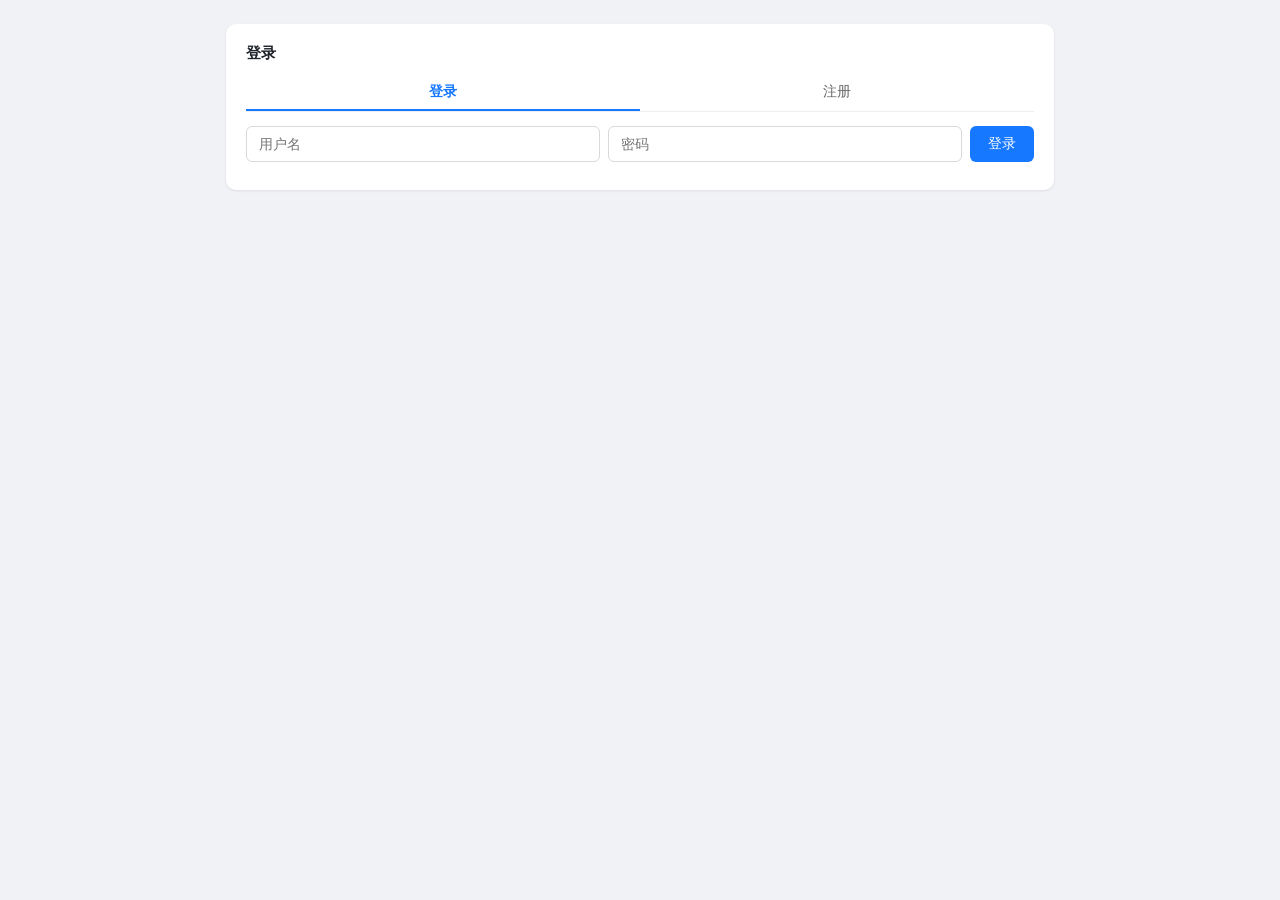
<file: ocr-server/app/xfyun/static/index.html>
<!DOCTYPE html>
<html lang="zh-CN">
<head>
<meta charset="UTF-8">
<meta name="viewport" content="width=device-width, initial-scale=1.0">
<title>图片识别 · 讯飞 OCR</title>
<style>
  * { box-sizing: border-box; margin: 0; padding: 0; }
  body { font-family: "Microsoft YaHei", system-ui, sans-serif; background: #f0f2f5; color: #1f2329; }
  .wrap { max-width: 860px; margin: 0 auto; padding: 24px 16px 60px; }
  header { display: flex; align-items: center; justify-content: space-between; margin-bottom: 20px; }
  header h1 { font-size: 20px; }
  header .who { font-size: 13px; color: #666; }
  .card { background: #fff; border-radius: 10px; box-shadow: 0 1px 3px rgba(0,0,0,.08); padding: 20px; margin-bottom: 16px; }
  .card h2 { font-size: 15px; margin-bottom: 12px; }
  input[type=text], input[type=password] { width: 100%; padding: 9px 12px; border: 1px solid #d9d9d9; border-radius: 6px; font-size: 14px; }
  input:focus { outline: none; border-color: #1677ff; }
  button { padding: 8px 18px; border: none; border-radius: 6px; background: #1677ff; color: #fff; font-size: 14px; cursor: pointer; }
  button:hover { opacity: .9; }
  button.ghost { background: #fff; color: #1677ff; border: 1px solid #1677ff; }
  .row { display: flex; gap: 8px; }
  .row input { flex: 1; }
  .tabs { display: flex; margin-bottom: 14px; border-bottom: 1px solid #eee; }
  .tabs button { flex: 1; background: none; border: none; padding: 8px 0; font-size: 14px; color: #666; cursor: pointer; border-bottom: 2px solid transparent; border-radius: 0; }
  .tabs button.active { color: #1677ff; border-bottom-color: #1677ff; font-weight: 600; }
  .dropzone { border: 2px dashed #b7c3d0; border-radius: 10px; padding: 34px 16px; text-align: center; color: #6b7a8d; cursor: pointer; transition: .15s; }
  .dropzone.drag { border-color: #1677ff; background: #eef5ff; }
  .dropzone .big { font-size: 15px; margin-bottom: 6px; }
  .dropzone .small { font-size: 12px; }
  .task { display: flex; align-items: center; gap: 12px; padding: 12px 4px; border-bottom: 1px solid #f0f0f0; }
  .task:last-child { border-bottom: none; }
  .task .info { flex: 1; min-width: 0; }
  .task .name { font-size: 14px; white-space: nowrap; overflow: hidden; text-overflow: ellipsis; }
  .task .meta { font-size: 12px; color: #8a94a6; margin-top: 3px; }
  .bar { height: 6px; background: #eee; border-radius: 3px; margin-top: 6px; overflow: hidden; }
  .bar i { display: block; height: 100%; background: #1677ff; border-radius: 3px; transition: width .3s; }
  .tag { font-size: 12px; padding: 2px 8px; border-radius: 10px; white-space: nowrap; }
  .tag.pending, .tag.queued, .tag.processing { background: #fff7e6; color: #d46b08; }
  .tag.done { background: #f6ffed; color: #389e0d; }
  .tag.error { background: #fff1f0; color: #cf1322; }
  .tag.canceled { background: #f0f0f0; color: #666; }
  .dl { display: flex; gap: 6px; }
  .dl a { font-size: 12px; color: #1677ff; text-decoration: none; border: 1px solid #1677ff; border-radius: 4px; padding: 3px 8px; }
  .btn-danger { background: #fff; color: #cf1322; border: 1px solid #cf1322; }
  .error { color: #cf1322; font-size: 13px; margin-top: 8px; }
  .hint { font-size: 12px; color: #8a94a6; margin-top: 6px; }
  .hidden { display: none !important; }
  .banner { background: #fff1f0; border: 1px solid #ffccc7; color: #cf1322; padding: 10px 14px; border-radius: 8px; margin-bottom: 14px; font-size: 13px; line-height: 1.6; }
  .muted { color: #8a94a6; }
  .admin-link { margin-right: 8px; }
</style>
</head>
<body>
<div class="wrap">

  <!-- 登录 / 注册 -->
  <div class="card" id="loginCard">
    <h2>登录</h2>
    <div class="tabs">
      <button id="tabLogin" class="active" onclick="switchTab('login')">登录</button>
      <button id="tabReg" onclick="switchTab('reg')">注册</button>
    </div>
    <div id="panelLogin">
      <div class="row">
        <input type="text" id="loginUser" placeholder="用户名" autocomplete="username">
        <input type="password" id="loginPass" placeholder="密码" autocomplete="current-password" onkeydown="if(event.key==='Enter')login()">
        <button onclick="login()">登录</button>
      </div>
    </div>
    <div id="panelReg" class="hidden">
      <div class="row" style="margin-bottom:8px">
        <input type="text" id="regUser" placeholder="用户名（2-32 字符，可中文）" autocomplete="username">
      </div>
      <div class="row" style="margin-bottom:8px">
        <input type="password" id="regPass" placeholder="密码（至少 6 位）" autocomplete="new-password">
        <input type="password" id="regPass2" placeholder="确认密码" autocomplete="new-password" onkeydown="if(event.key==='Enter')register()">
        <button onclick="register()">注册</button>
      </div>
      <div class="hint">开放注册；<b>第一个注册的用户自动成为管理员</b>，之后注册的都是普通用户。</div>
    </div>
    <div class="error" id="loginErr"></div>
  </div>

  <!-- 主界面 -->
  <div id="mainView" class="hidden">
    <div id="serverBanner" class="banner hidden">⚠ 无法连接服务器：服务可能未启动或已停止。请重新启动（双击 run.bat），页面会每 2 秒自动重试连接。</div>

    <header>
      <h1>图片识别 · 讯飞 OCR</h1>
      <div class="who">
        <a href="/admin" id="adminLink" class="muted admin-link hidden">用户管理</a>
        <span id="whoami"></span> · <a href="javascript:logout()" class="muted">退出</a>
      </div>
    </header>

    <!-- 管理员：讯飞设置 -->
    <div class="card hidden" id="settingsCard">
      <h2>讯飞 OCR 设置（管理员）</h2>
      <div style="margin-bottom:8px">
        <label class="hint">App ID</label>
        <input type="text" id="xfAppId" placeholder="讯飞控制台的 App ID">
      </div>
      <div style="margin-bottom:8px">
        <label class="hint">API Key</label>
        <input type="text" id="xfApiKey" placeholder="讯飞控制台的 API Key">
      </div>
      <div style="margin-bottom:8px">
        <label class="hint">API Secret</label>
        <input type="text" id="xfApiSecret" placeholder="讯飞控制台的 API Secret">
      </div>
      <div style="margin-bottom:8px">
        <label class="hint">接口类型</label>
        <select id="xfApiType" style="padding:8px;border:1px solid #d9d9d9;border-radius:6px">
          <option value="llm">通用文档识别大模型（llm）</option>
          <option value="standard">通用文字识别（standard）</option>
        </select>
      </div>
      <div class="row">
        <button onclick="saveSettings()">保存设置</button>
        <button class="ghost" onclick="testNetwork()">测试网络</button>
      </div>
      <div class="hint" id="settingsHint">保存后即时生效。接口类型必须与讯飞控制台开通的服务一致，否则报 code=11201。</div>
    </div>

    <!-- 上传 -->
    <div class="card">
      <h2>上传文件识别</h2>
      <div class="dropzone" id="dropzone">
        <div class="big">点击选择，或拖拽文件到此处</div>
        <div class="small">支持 pdf / docx / jpg / jpeg / png / bmp / webp / tiff，可多选，识别结果可下载为 PDF（可搜索）/ DOCX / TXT</div>
      </div>
      <input type="file" id="fileInput" multiple hidden
             accept=".pdf,.docx,.jpg,.jpeg,.png,.bmp,.webp,.tiff,.tif">
      <div class="error" id="uploadErr"></div>
    </div>

    <!-- 任务列表 -->
    <div class="card">
      <h2>识别任务</h2>
      <div id="taskList"><div class="muted">暂无任务</div></div>
    </div>
  </div>

</div>

<script>
let TOKEN = localStorage.getItem("token") || "";
let CURRENT = null;   // {user_id, username, is_admin}
let timer = null;

// ---------- 统一 fetch：附加 token；401 跳登录 ----------
const _origFetch = window.fetch;
window.fetch = function (url, opts) {
  opts = opts || {};
  opts.headers = Object.assign({}, opts.headers || {}, TOKEN ? { "X-Access-Token": TOKEN } : {});
  return _origFetch(url, opts).then(function (res) {
    if (res.status === 401) {
      const s = String(url);
      if (s.indexOf("/api/login") < 0 && s.indexOf("/api/register") < 0) {
        TOKEN = ""; localStorage.removeItem("token");
        location.href = "/login";
        throw new Error("unauthorized");
      }
    }
    return res;
  });
};

// ---------- 登录 / 注册 ----------
function switchTab(t) {
  document.getElementById("tabLogin").classList.toggle("active", t === "login");
  document.getElementById("tabReg").classList.toggle("active", t === "reg");
  document.getElementById("panelLogin").classList.toggle("hidden", t !== "login");
  document.getElementById("panelReg").classList.toggle("hidden", t !== "reg");
  showErr("loginErr", "");
}

async function login() {
  const username = document.getElementById("loginUser").value.trim();
  const password = document.getElementById("loginPass").value;
  if (!username || !password) { showErr("loginErr", "请输入用户名和密码"); return; }
  try {
    const r = await _origFetch("/api/login", {
      method: "POST",
      headers: { "Content-Type": "application/json" },
      body: JSON.stringify({ username, password })
    });
    const j = await r.json();
    if (!r.ok || !j.ok) { showErr("loginErr", j.detail || j.error || "登录失败"); return; }
    TOKEN = j.token;
    localStorage.setItem("token", j.token);
    CURRENT = j.user;
    enterMain();
  } catch (e) { showErr("loginErr", "网络错误：" + e.message); }
}

async function register() {
  const username = document.getElementById("regUser").value.trim();
  const password = document.getElementById("regPass").value;
  const password2 = document.getElementById("regPass2").value;
  if (!username || !password) { showErr("loginErr", "请输入用户名和密码"); return; }
  if (password !== password2) { showErr("loginErr", "两次输入的密码不一致"); return; }
  try {
    const r = await _origFetch("/api/register", {
      method: "POST",
      headers: { "Content-Type": "application/json" },
      body: JSON.stringify({ username, password })
    });
    const j = await r.json();
    if (!r.ok || !j.ok) { showErr("loginErr", j.detail || j.error || "注册失败"); return; }
    alert(j.first_user ? "注册成功！您是第一个注册的用户，已成为管理员。请登录。" : "注册成功！请登录。");
    switchTab("login");
    document.getElementById("loginUser").value = username;
    document.getElementById("loginPass").value = "";
  } catch (e) { showErr("loginErr", "网络错误：" + e.message); }
}

async function logout() {
  try { await fetch("/api/logout", { method: "POST" }); } catch (e) { /* 忽略 */ }
  TOKEN = ""; CURRENT = null;
  localStorage.removeItem("token");
  location.reload();
}

function enterMain() {
  document.getElementById("loginCard").classList.add("hidden");
  document.getElementById("mainView").classList.remove("hidden");
  document.getElementById("whoami").textContent = CURRENT.username + (CURRENT.is_admin ? "（管理员）" : "");
  document.getElementById("adminLink").classList.toggle("hidden", !CURRENT.is_admin);
  document.getElementById("settingsCard").classList.toggle("hidden", !CURRENT.is_admin);
  if (CURRENT.is_admin) loadSettings();
  startPolling();
}

// ---------- 管理员：讯飞设置 ----------
async function loadSettings() {
  try {
    const r = await fetch("/api/settings");
    const j = await r.json();
    if (!j.ok) return;
    const x = j.xf || {};
    document.getElementById("xfAppId").value = x.app_id || "";
    document.getElementById("xfApiKey").value = x.api_key || "";
    document.getElementById("xfApiSecret").value = x.api_secret || "";
    document.getElementById("xfApiType").value = x.api_type || "llm";
  } catch (e) { /* 忽略 */ }
}

async function saveSettings() {
  const hint = document.getElementById("settingsHint");
  const payload = {
    xf: {
      app_id: document.getElementById("xfAppId").value.trim(),
      api_key: document.getElementById("xfApiKey").value.trim(),
      api_secret: document.getElementById("xfApiSecret").value.trim(),
      api_type: document.getElementById("xfApiType").value
    }
  };
  try {
    const r = await fetch("/api/settings", {
      method: "POST",
      headers: { "Content-Type": "application/json" },
      body: JSON.stringify(payload)
    });
    const j = await r.json();
    hint.textContent = j.ok ? "已保存，即时生效。" : (j.detail || j.error || "保存失败");
  } catch (e) {
    hint.textContent = "网络错误";
  }
}

async function testNetwork() {
  const hint = document.getElementById("settingsHint");
  hint.textContent = "正在探测讯飞服务器...";
  try {
    const r = await fetch("/api/network-check");
    const j = await r.json();
    const c = j.check || {};
    hint.textContent = c.ok
      ? "网络正常，到 " + c.host + " 延迟 " + c.ms + "ms。"
      : "无法连接 " + c.host + "：" + (c.detail || "未知原因") + "。请检查本机网络。";
  } catch (e) {
    hint.textContent = "网络错误：" + e.message;
  }
}

function showErr(id, msg) {
  document.getElementById(id).textContent = msg;
}

// ---------- 上传 ----------
const dz = document.getElementById("dropzone");
const fi = document.getElementById("fileInput");
dz.onclick = () => fi.click();
dz.ondragover = e => { e.preventDefault(); dz.classList.add("drag"); };
dz.ondragleave = () => dz.classList.remove("drag");
dz.ondrop = e => {
  e.preventDefault(); dz.classList.remove("drag");
  uploadFiles(e.dataTransfer.files);
};
fi.onchange = () => { uploadFiles(fi.files); fi.value = ""; };

async function uploadFiles(files) {
  showErr("uploadErr", "");
  const errBox = document.getElementById("uploadErr");

  // 上传只依赖本地服务器；识别前的网络检查由服务端在任务启动时执行，
  // 若网络不通任务会明确提示「继续识别」。因此上传阶段不再拦截。

  for (const f of files) {
    const fd = new FormData();
    fd.append("file", f);
    errBox.textContent = "正在上传：" + f.name + " ...";
    try {
      const r = await fetch("/api/upload", { method: "POST", body: fd });
      const j = await r.json();
      if (!j.ok) { errBox.textContent = f.name + "：" + (j.detail || j.error || "上传失败"); }
    } catch (e) {
      errBox.textContent = f.name + "：网络错误，无法连接服务器（服务可能未启动或已停止）";
      setServerBanner(true);
    }
  }
  errBox.textContent = "";
  refreshTasks();
}

// ---------- 任务列表 ----------
function taskTag(status) {
  const map = { pending: "等待中", queued: "排队中", processing: "识别中", done: "完成", error: "失败", canceled: "已取消" };
  return '<span class="tag ' + status + '">' + (map[status] || status) + '</span>';
}

function renderTasks(tasks) {
  const el = document.getElementById("taskList");
  if (!tasks.length) { el.innerHTML = '<div class="muted">暂无任务</div>'; return; }
  const delBtn = tid => '<button class="btn-danger" style="font-size:12px;padding:4px 10px" onclick="deleteTask(\'' + tid + '\')">删除</button>';
  el.innerHTML = tasks.map(t => {
    let right = taskTag(t.status);
    if (t.status === "done") {
      const tid = encodeURIComponent(t.task_id);
      const fn = encodeURIComponent(t.filename || "result");
      const dl = (fmt, label) => '<a href="javascript:;" onclick="downloadFile(\'' + tid + '\',\'' + fmt + '\',\'' + fn + '\')">' + label + '</a>';
      let links = dl("docx", "DOCX") + dl("txt", "TXT");
      if (!t.note) {
        links = dl("pdf", "PDF") + links;
      }
      right = '<div class="dl">' + links + delBtn(tid) + '</div>';
    } else if (t.status === "error") {
      const tid = encodeURIComponent(t.task_id);
      const btn = (t.resumable && t.completed > 0)
        ? '<button class="ghost" style="font-size:12px;padding:4px 10px" onclick="retryTask(\'' + tid + '\',false)">继续识别</button>'
        : '<button class="ghost" style="font-size:12px;padding:4px 10px" onclick="retryTask(\'' + tid + '\',true)">重新识别</button>';
      right = '<div class="dl">' + btn + delBtn(tid) + '</div>';
    } else if (t.status === "canceled") {
      const tid = encodeURIComponent(t.task_id);
      right = '<div class="dl">' + delBtn(tid) + '</div>';
    } else if (t.status === "pending" || t.status === "queued" || t.status === "processing") {
      const tid = encodeURIComponent(t.task_id);
      right = '<button class="btn-danger" style="font-size:12px;padding:4px 10px" onclick="cancelTask(\'' + tid + '\')">取消</button>';
    }
    let bar = "";
    if (t.status === "processing" || t.status === "pending" || t.status === "queued") {
      const pct = t.total ? Math.round(t.progress / t.total * 100) : 0;
      bar = '<div class="bar"><i style="width:' + (t.status === "processing" ? pct : 2) + '%"></i></div>';
    }
    const meta = t.error ? '<div class="meta" style="color:#cf1322">' + escapeHtml(t.error) + '</div>'
      : '<div class="meta">' + escapeHtml(t.created_at) + (t.page_count ? " · 共 " + t.page_count + " 页" : "") +
        (t.note ? ' · <span style="color:#d46b08">' + escapeHtml(t.note) + '</span>' : "") + '</div>';
    const progressText = (t.status === "processing" && t.total)
      ? '<div class="hint">已识别 ' + t.progress + ' / ' + t.total + ' 页</div>' : "";
    return '<div class="task"><div class="info"><div class="name">' + escapeHtml(t.filename) + '</div>' +
           meta + bar + progressText + '</div><div>' + right + '</div></div>';
  }).join("");
}

// 下载走 fetch + blob，token 放在请求头（不进 URL，避免泄露到历史/日志/Referer）
async function downloadFile(taskId, fmt, filename) {
  try {
    const r = await fetch("/api/download/" + taskId + "?format=" + fmt);
    if (!r.ok) {
      const j = await r.json().catch(() => ({}));
      alert(j.detail || j.error || "下载失败");
      return;
    }
    const blob = await r.blob();
    const extMap = { pdf: "pdf", docx: "docx", txt: "txt" };
    const base = (decodeURIComponent(filename) || "识别结果").replace(/\.[^.]+$/, "");
    const a = document.createElement("a");
    a.href = URL.createObjectURL(blob);
    a.download = base + "-识别结果." + extMap[fmt];
    document.body.appendChild(a);
    a.click();
    URL.revokeObjectURL(a.href);
    a.remove();
  } catch (e) {
    alert("网络错误：" + e.message);
  }
}

async function retryTask(taskId, full) {
  try {
    const r = await fetch("/api/retry", {
      method: "POST",
      headers: { "Content-Type": "application/json" },
      body: JSON.stringify({ task_id: decodeURIComponent(taskId), full: full })
    });
    const j = await r.json();
    if (!j.ok) alert(j.detail || j.error || "重试失败");
  } catch (e) { alert("网络错误"); }
  refreshTasks();
}

async function cancelTask(taskId) {
  if (!window.confirm("确定取消该任务吗？已识别的页面会保留，但任务将终止。")) return;
  try {
    const r = await fetch("/api/cancel", {
      method: "POST",
      headers: { "Content-Type": "application/json" },
      body: JSON.stringify({ task_id: decodeURIComponent(taskId) })
    });
    const j = await r.json();
    if (!j.ok) alert(j.detail || j.error || "取消失败");
  } catch (e) { alert("网络错误"); }
  refreshTasks();
}

async function deleteTask(taskId) {
  if (!window.confirm("确定删除这条记录吗？上传的源文件和识别结果（PDF/DOCX/TXT）将被一并删除，且无法恢复。")) return;
  try {
    const r = await fetch("/api/delete", {
      method: "POST",
      headers: { "Content-Type": "application/json" },
      body: JSON.stringify({ task_id: decodeURIComponent(taskId) })
    });
    const j = await r.json();
    if (!j.ok) alert(j.detail || j.error || "删除失败");
  } catch (e) { alert("网络错误"); }
  refreshTasks();
}

function escapeHtml(s) {
  return String(s).replace(/[&<>"']/g, c => ({ "&": "&amp;", "<": "&lt;", ">": "&gt;", '"': "&quot;", "'": "&#39;" }[c]));
}

async function refreshTasks() {
  if (!TOKEN) return;
  try {
    const r = await fetch("/api/tasks");
    if (!r.ok) { setServerBanner(true); return; }
    setServerBanner(false);
    const j = await r.json();
    if (j.ok) renderTasks(j.tasks);
  } catch (e) { setServerBanner(true); }
}

function setServerBanner(show) {
  document.getElementById("serverBanner").classList.toggle("hidden", !show);
}

function startPolling() {
  refreshTasks();
  if (timer) clearInterval(timer);
  timer = setInterval(refreshTasks, 2500);
}

// ---------- 初始化 ----------
(async function init() {
  if (!TOKEN) return;
  try {
    const r = await _origFetch("/api/me", { headers: { "X-Access-Token": TOKEN } });
    const j = await r.json();
    if (j.ok && j.user) { CURRENT = j.user; enterMain(); }
    else localStorage.removeItem("token");
  } catch (e) { /* 稍后重试登录 */ }
})();
</script>
</body>
</html>
</file>
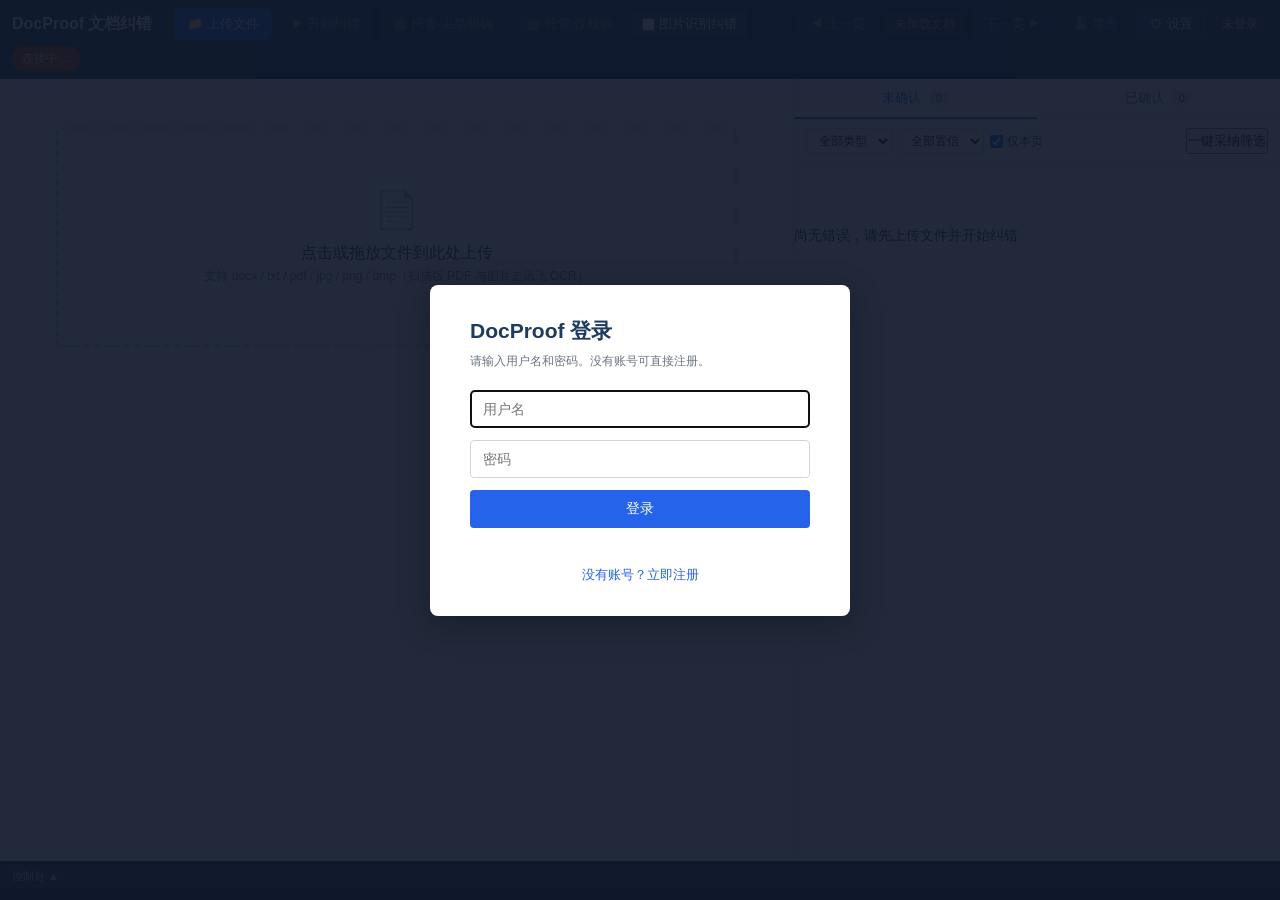
<file: 文档纠错器/_index.html>
<!DOCTYPE html>
<html lang="zh-CN">
<head>
<meta charset="UTF-8">
<meta name="viewport" content="width=device-width, initial-scale=1.0">
<title>DocProof 文档纠错</title>
<style>
  * { box-sizing: border-box; margin: 0; padding: 0; }
  html, body { height: 100%; font-family: "Microsoft YaHei", "Segoe UI", sans-serif; font-size: 14px; }
  body { background: #f5f6f8; color: #1f2937; display: flex; flex-direction: column; }

  /* 顶部工具栏 */
  .toolbar {
    background: #1e3a5f; color: #fff; padding: 8px 12px;
    display: flex; gap: 6px; align-items: center; flex-wrap: wrap;
    box-shadow: 0 2px 4px rgba(0,0,0,0.1);
  }
  .toolbar h1 { font-size: 16px; font-weight: 600; margin-right: 16px; }
  .toolbar button {
    background: #2d4a73; color: #fff; border: 1px solid #3b5278;
    padding: 6px 12px; border-radius: 4px; cursor: pointer; font-size: 13px;
    transition: background 0.15s;
  }
  .toolbar button:hover:not(:disabled) { background: #3b5278; }
  .toolbar button:disabled { opacity: 0.45; cursor: not-allowed; }
  .toolbar button.primary { background: #2563eb; border-color: #1d4ed8; }
  .toolbar button.primary:hover:not(:disabled) { background: #1d4ed8; }
  .toolbar button.danger { background: #b91c1c; border-color: #991b1b; }
  .toolbar .spacer { flex: 1; }
  .toolbar .status-pill {
    background: #374151; padding: 4px 10px; border-radius: 12px;
    font-size: 12px; color: #d1d5db;
  }
  .toolbar .status-pill.warn { background: #b45309; color: #fef3c7; }
  .toolbar .status-pill.ok { background: #15803d; color: #f0fdf4; }
  .toolbar label.ocr-toggle {
    display: inline-flex; align-items: center; gap: 4px; cursor: pointer;
    padding: 4px 10px; border-radius: 4px; background: #2d4a73; font-size: 13px;
  }
  .toolbar label.ocr-toggle input { margin: 0; }

  /* 主体：左侧预览 + 右侧错误面板 */
  .main {
    flex: 1; display: flex; overflow: hidden;
  }
  .preview {
    flex: 3; background: #fff; border-right: 1px solid #e5e7eb;
    overflow: auto; padding: 24px 32px;
    position: relative;
  }
  .preview.drag-over {
    background: #eff6ff; outline: 2px dashed #2563eb; outline-offset: -8px;
  }
  .preview .page-header {
    color: #6b7280; font-size: 12px; margin-bottom: 12px;
    border-bottom: 1px solid #f3f4f6; padding-bottom: 8px;
    display: flex; justify-content: space-between; align-items: center;
  }
  .preview .page-header .swap-file {
    color: #2563eb; cursor: pointer; font-size: 12px;
    text-decoration: underline; padding: 2px 6px;
  }
  .preview .page-header .swap-file:hover { color: #1d4ed8; }
  .preview .page-text {
    line-height: 1.85; font-size: 15px; white-space: pre-wrap; word-wrap: break-word;
    color: #111827;
  }
  .preview .page-text .err-mark {
    background: #fef08a; border-bottom: 2px solid #ca8a04;
    padding: 0 2px; cursor: pointer; border-radius: 2px;
  }
  .preview .page-text .err-mark.uncertain {
    background: #e5e7eb; border-bottom-color: #9ca3af; color: #6b7280;
  }
  .preview .page-text .err-mark.accepted {
    background: #bbf7d0; border-bottom-color: #16a34a;
  }
  .preview .page-text .err-mark.active {
    outline: 2px solid #2563eb; outline-offset: 1px;
  }
  .preview .empty-hint {
    color: #9ca3af; text-align: center; margin-top: 80px; font-size: 14px;
  }

  .error-panel {
    flex: 2; background: #fafbfc; display: flex; flex-direction: column;
    overflow: hidden;
  }
  .error-tabs {
    display: flex; border-bottom: 1px solid #e5e7eb; background: #fff;
  }
  .error-tabs button {
    flex: 1; padding: 10px; background: #fff; border: none; cursor: pointer;
    font-size: 13px; color: #6b7280; border-bottom: 2px solid transparent;
  }
  .error-tabs button.active { color: #2563eb; border-bottom-color: #2563eb; }
  .error-tabs button .count {
    background: #e5e7eb; color: #4b5563; padding: 1px 7px;
    border-radius: 10px; font-size: 11px; margin-left: 4px;
  }

  .error-filters {
    display: flex; gap: 6px; padding: 8px 12px; background: #fff;
    border-bottom: 1px solid #e5e7eb; flex-wrap: wrap;
  }
  .error-filters select, .error-filters input {
    padding: 4px 8px; border: 1px solid #d1d5db; border-radius: 3px;
    font-size: 12px; background: #fff;
  }
  /* 跳页下拉器：沿用 status-pill 外观但可点击 */
  select#page-jumper {
    appearance: none; cursor: pointer; font-size: 12px;
    border: 1px solid #3b5278; padding: 4px 10px;
  }
  select#page-jumper:disabled { cursor: not-allowed; opacity: 0.7; }
  .error-filters label.filter-toggle {
    display: inline-flex; align-items: center; gap: 4px; cursor: pointer;
    font-size: 12px; color: #374151; user-select: none;
  }
  .error-filters label.filter-toggle input { margin: 0; }

  .error-list { flex: 1; overflow: auto; padding: 4px 0; }
  .error-item {
    padding: 8px 12px; border-bottom: 1px solid #f3f4f6; cursor: pointer;
    border-left: 3px solid transparent;
  }
  .error-item:hover { background: #f9fafb; }
  .error-item.active { background: #eff6ff; border-left-color: #2563eb; }
  .error-item.uncertain { opacity: 0.7; }
  .error-item.accepted { background: #f0fdf4; border-left-color: #16a34a; }
  .error-item .row1 {
    display: flex; gap: 8px; align-items: baseline; margin-bottom: 4px;
  }
  .error-item .type-tag {
    font-size: 11px; padding: 1px 6px; border-radius: 3px; color: #fff;
  }
  .type-tag.错别字 { background: #dc2626; }
  .type-tag.语法 { background: #7c3aed; }
  .type-tag.标点 { background: #ea580c; }
  .type-tag.逻辑 { background: #0891b2; }
  .error-item .confidence-tag {
    font-size: 11px; padding: 1px 6px; border-radius: 3px;
    background: #e5e7eb; color: #4b5563;
  }
  .confidence-tag.明确 { background: #dcfce7; color: #15803d; }
  .confidence-tag.存疑 { background: #fee2e2; color: #b91c1c; }
  .error-item .page-no { color: #9ca3af; font-size: 11px; margin-left: auto; }
  .error-item .orig { color: #b91c1c; text-decoration: line-through; font-weight: 500; }
  .error-item .arrow { color: #9ca3af; margin: 0 4px; }
  .error-item .sugg { color: #15803d; font-weight: 500; }
  .error-item .reason-row {
    display: flex; align-items: flex-start; gap: 6px; margin-top: 4px;
  }
  .error-item .reason {
    flex: 1; color: #6b7280; font-size: 12px; line-height: 1.5;
    word-break: break-all; user-select: text; cursor: text;
  }
  .error-item .copy-reason {
    flex-shrink: 0; background: #fff; border: 1px solid #d1d5db;
    color: #6b7280; font-size: 11px; padding: 1px 6px; border-radius: 3px;
    cursor: pointer; line-height: 1.6; white-space: nowrap;
  }
  .error-item .copy-reason:hover { background: #f3f4f6; }
  .error-item .copy-reason.copied { color: #15803d; border-color: #16a34a; background: #f0fdf4; }
  .error-item .actions {
    display: flex; gap: 6px; margin-top: 6px;
  }
  .error-item .actions button {
    background: #fff; border: 1px solid #d1d5db; padding: 3px 10px;
    border-radius: 3px; cursor: pointer; font-size: 12px; color: #374151;
  }
  .error-item .actions button:hover { background: #f3f4f6; }
  .error-item .actions button.accept { color: #15803d; border-color: #16a34a; }
  .error-item .actions button.accept:hover { background: #f0fdf4; }
  .error-item .actions button.ignore { color: #6b7280; }
  .error-item .actions button.undo { color: #b45309; border-color: #d97706; }

  /* 底部：进度 + 日志 */
  .bottom {
    background: #1f2937; color: #d1d5db; max-height: 180px;
    display: flex; flex-direction: column;
  }
  .bottom .progress-bar {
    height: 4px; background: #374151; overflow: hidden;
  }
  .bottom .progress-bar .fill {
    height: 100%; background: #3b82f6; width: 0; transition: width 0.3s;
  }
  .bottom .log {
    flex: 1; overflow: auto; padding: 6px 12px; font-family: Consolas, monospace;
    font-size: 12px; line-height: 1.5;
  }
  .bottom .log .line { color: #9ca3af; }
  .bottom .log .line.info { color: #d1d5db; }
  .bottom .log .line.warn { color: #fbbf24; }
  .bottom .log .line.error { color: #f87171; }
  .bottom .log .line.success { color: #34d399; }
  .bottom .toggle {
    background: #374151; color: #d1d5db; border: none; padding: 4px 12px;
    cursor: pointer; font-size: 11px; text-align: left;
  }

  /* 设置对话框 */
  .modal-overlay {
    position: fixed; inset: 0; background: rgba(0,0,0,0.4);
    display: none; align-items: center; justify-content: center; z-index: 100;
  }
  .modal-overlay.show { display: flex; }
  .modal {
    background: #fff; border-radius: 6px; padding: 24px;
    width: 560px; max-width: 90vw; max-height: 90vh; overflow: auto;
  }
  .modal h2 { font-size: 18px; margin-bottom: 16px; color: #1f2937; }
  .modal .form-row { margin-bottom: 12px; }
  .modal .form-row label {
    display: block; font-size: 13px; color: #374151; margin-bottom: 4px;
  }
  .modal .form-row input, .modal .form-row select, .modal .form-row textarea {
    width: 100%; padding: 6px 8px; border: 1px solid #d1d5db;
    border-radius: 3px; font-size: 13px; font-family: inherit;
  }
  .modal .form-row textarea { min-height: 80px; resize: vertical; }
  .modal .form-row .hint { color: #9ca3af; font-size: 11px; margin-top: 3px; }
  .modal .form-row input[type="checkbox"] { width: auto; }
  .modal .checkbox-row {
    display: flex; align-items: center; gap: 6px; margin-bottom: 8px;
  }
  .modal .checkbox-row label { margin: 0; }
  .modal .actions {
    display: flex; gap: 8px; justify-content: flex-end; margin-top: 16px;
  }
  .modal .actions button {
    padding: 6px 16px; border-radius: 4px; cursor: pointer; font-size: 13px;
    border: 1px solid #d1d5db; background: #fff; color: #374151;
  }
  .modal .actions button.primary { background: #2563eb; color: #fff; border-color: #1d4ed8; }

  /* 拖放区 */
  .drop-zone {
    border: 2px dashed #d1d5db; border-radius: 6px; padding: 60px 20px;
    text-align: center; color: #6b7280; margin: 24px; background: #fff;
    transition: all 0.2s;
  }
  .drop-zone.drag-over { border-color: #2563eb; background: #eff6ff; color: #2563eb; }
  .drop-zone .icon { font-size: 36px; margin-bottom: 12px; }
  .drop-zone .main-text { font-size: 16px; margin-bottom: 4px; color: #1f2937; }
  .drop-zone .sub-text { font-size: 12px; }
  .drop-zone input[type="file"] { display: none; }

  /* Toast */
  .toast-container {
    position: fixed; top: 12px; right: 12px; z-index: 200;
    display: flex; flex-direction: column; gap: 8px;
  }
  .toast {
    background: #1f2937; color: #f9fafb; padding: 10px 16px; border-radius: 4px;
    font-size: 13px; box-shadow: 0 4px 12px rgba(0,0,0,0.15);
    animation: slideIn 0.2s ease-out; max-width: 380px;
  }
  .toast.success { background: #15803d; }
  .toast.error { background: #b91c1c; }
  .toast.warn { background: #b45309; }
  @keyframes slideIn {
    from { opacity: 0; transform: translateX(20px); }
    to { opacity: 1; transform: translateX(0); }
  }

  .hidden { display: none !important; }

  /* 登录遮罩 */
  .login-overlay {
    position: fixed; inset: 0; background: rgba(15, 23, 42, 0.92);
    z-index: 500; display: flex; align-items: center; justify-content: center;
  }
  .login-box {
    background: #fff; padding: 32px 40px; border-radius: 8px; width: 420px;
    box-shadow: 0 8px 32px rgba(0,0,0,0.3);
  }
  .login-box h2 { margin-bottom: 8px; color: #1e3a5f; }
  .login-box .hint { color: #6b7280; font-size: 12px; margin-bottom: 20px; }
  .login-box input {
    width: 100%; padding: 10px 12px; border: 1px solid #d1d5db;
    border-radius: 4px; font-size: 14px; font-family: monospace;
    margin-bottom: 12px;
  }
  .login-box button {
    width: 100%; padding: 10px; background: #2563eb; color: #fff;
    border: none; border-radius: 4px; cursor: pointer; font-size: 14px;
  }
  .login-box button:hover { background: #1d4ed8; }
  .login-box .err { color: #b91c1c; font-size: 12px; margin-top: 8px; min-height: 16px; }
  .login-box .toggle-row { text-align: center; margin-top: 14px; }
  .login-box .toggle-row a { color: #2563eb; font-size: 13px; cursor: pointer; text-decoration: none; }
  .login-box .toggle-row a:hover { text-decoration: underline; }

  /* 用户管理对话框 */
  .user-row {
    display: flex; align-items: center; gap: 8px; padding: 8px 0;
    border-bottom: 1px solid #f3f4f6;
  }
  .user-row .name { flex: 1; font-size: 13px; }
  .user-row .badge {
    background: #dbeafe; color: #1e40af; padding: 2px 8px; border-radius: 10px;
    font-size: 11px;
  }
  .user-row .badge.admin { background: #fee2e2; color: #991b1b; }
  .user-row button {
    padding: 4px 10px; font-size: 12px; border: 1px solid #d1d5db;
    background: #fff; border-radius: 4px; cursor: pointer;
  }
  .user-row button:hover { background: #f3f4f6; }
  .user-row button.danger { color: #b91c1c; border-color: #fecaca; }
  .token-display {
    background: #f9fafb; padding: 8px 12px; border-radius: 4px;
    font-family: monospace; font-size: 12px; word-break: break-all;
    margin: 8px 0; border: 1px solid #e5e7eb;
  }
</style>
</head>
<body>

<!-- 登录遮罩（登录 / 注册切换） -->
<div class="login-overlay" id="login-overlay">
  <div class="login-box">
    <h2 id="login-title">DocProof 登录</h2>
    <div class="hint" id="login-hint">请输入用户名和密码。没有账号可直接注册。</div>
    <input type="text" id="login-username" placeholder="用户名" autocomplete="username">
    <input type="password" id="login-password" placeholder="密码" autocomplete="current-password">
    <input type="password" id="login-password2" placeholder="确认密码" autocomplete="new-password" class="hidden">
    <button id="login-btn">登录</button>
    <div class="err" id="login-err"></div>
    <div class="toggle-row" id="login-toggle">
      <a href="javascript:void(0)" id="login-toggle-link">没有账号？立即注册</a>
    </div>
  </div>
</div>

<!-- 顶部工具栏 -->
<div class="toolbar">
  <h1>DocProof 文档纠错</h1>
  <button id="btn-upload" class="primary">📁 上传文件</button>
  <button id="btn-start" disabled>▶ 开始纠错</button>
  <button id="btn-autopilot-accept" disabled title="自动校验每一页并采纳所有「明确」错误，存疑保留">🤖 托管·采纳明确</button>
  <button id="btn-autopilot-check" disabled title="自动校验每一页，不采纳任何错误">🤖 托管·仅校验</button>
  <label class="ocr-toggle" title="OCR 识别纠错模式：专门排查形近字、漏字、乱码等 OCR 特有错误">
    <input type="checkbox" id="chk-ocr"> 图片识别纠错
  </label>
  <span class="spacer"></span>
  <button id="btn-prev" disabled>◀ 上一页</button>
  <select id="page-jumper" class="status-pill" disabled title="跳转到指定页">
    <option>未加载文档</option>
  </select>
  <button id="btn-next" disabled>下一页 ▶</button>
  <button id="btn-export" disabled>💾 导出</button>
  <button id="btn-settings">⚙ 设置</button>
  <button id="btn-users" class="hidden">👥 用户管理</button>
  <span id="user-pill" class="status-pill" style="background:#374151" title="双击可退出登录">未登录</span>
  <span id="conn-status" class="status-pill warn">连接中…</span>
</div>

<!-- 主体 -->
<div class="main">
  <!-- 左侧预览 -->
  <div class="preview" id="preview">
    <div class="drop-zone" id="drop-zone">
      <div class="icon">📄</div>
      <div class="main-text">点击或拖放文件到此处上传</div>
      <div class="sub-text">支持 docx / txt / pdf / jpg / png / bmp（扫描版 PDF 与图片走讯飞 OCR）</div>
    </div>
  </div>

  <!-- 右侧错误面板 -->
  <div class="error-panel">
    <div class="error-tabs">
      <button class="active" data-tab="unconfirmed">
        未确认 <span class="count" id="count-unconfirmed">0</span>
      </button>
      <button data-tab="confirmed">
        已确认 <span class="count" id="count-confirmed">0</span>
      </button>
    </div>
    <div class="error-filters" id="filters">
      <select id="filter-type">
        <option value="">全部类型</option>
        <option value="错别字">错别字</option>
        <option value="语法">语法</option>
        <option value="标点">标点</option>
        <option value="逻辑">逻辑</option>
      </select>
      <select id="filter-confidence">
        <option value="">全部置信</option>
        <option value="明确">明确</option>
        <option value="存疑">存疑</option>
      </select>
      <label class="filter-toggle" title="勾选时仅显示当前页的错误，取消则显示全部页">
        <input type="checkbox" id="filter-current-page" checked> 仅本页
      </label>
      <button id="btn-accept-all" style="margin-left:auto">一键采纳筛选</button>
    </div>
    <div class="error-list" id="error-list">
      <div class="empty-hint" style="margin-top:60px">尚无错误，请先上传文件并开始纠错</div>
    </div>
  </div>
</div>

<!-- 底部：进度 + 日志 -->
<div class="bottom">
  <div class="progress-bar"><div class="fill" id="progress-fill"></div></div>
  <button class="toggle" id="btn-toggle-log">控制台 ▲</button>
  <div class="log" id="log"></div>
</div>

<!-- 设置对话框 -->
<div class="modal-overlay" id="settings-modal">
  <div class="modal">
    <h2>设置</h2>

    <div class="form-row">
      <label>AI 服务商</label>
      <select id="set-provider"></select>
    </div>
    <div class="form-row">
      <label>API Key（DeepSeek / OpenAI 兼容服务商）</label>
      <input type="password" id="set-llm-key" placeholder="sk-...">
      <div class="hint" id="llm-key-hint"></div>
    </div>
    <div class="form-row">
      <label>Base URL</label>
      <input type="text" id="set-base-url" placeholder="https://api.deepseek.com">
    </div>
    <div class="form-row">
      <label>模型</label>
      <input type="text" id="set-model" placeholder="deepseek-v4-flash">
    </div>

    <hr style="margin:16px 0;border:none;border-top:1px solid #e5e7eb">
    <div class="form-row">
      <label>讯飞 OCR 凭据（识别图片/扫描版 PDF 用）</label>
      <input type="text" id="set-xf-appid" placeholder="APPID">
      <input type="password" id="set-xf-key" placeholder="APIKey" style="margin-top:4px">
      <input type="password" id="set-xf-secret" placeholder="APISecret" style="margin-top:4px">
      <div class="hint" id="xf-hint"></div>
    </div>

    <hr style="margin:16px 0;border:none;border-top:1px solid #e5e7eb">
    <div class="form-row">
      <label>Token 上限（超过后熔断）</label>
      <input type="number" id="set-token-limit" min="1000" step="100000" value="1000000">
    </div>
    <div class="checkbox-row">
      <input type="checkbox" id="set-review" checked>
      <label for="set-review">开启二次复核（每块错误再交叉核对一轮，约翻倍 token）</label>
    </div>
    <div class="form-row">
      <label>复核前/后文摘要字数</label>
      <input type="number" id="set-review-context" min="100" max="5000" step="100" value="800">
    </div>

    <hr style="margin:16px 0;border:none;border-top:1px solid #e5e7eb">
    <div class="form-row">
      <label>预置规则开关（默认关闭 = 视为可接受，不报告）</label>
      <div id="preset-switches"></div>
    </div>
    <div class="form-row">
      <label>自定义规则（每行一条，将作为附加要求注入校对）</label>
      <textarea id="set-custom-rules" placeholder="示例：&#10;年份统一用四位数字&#10;机构名首次出现用全称"></textarea>
    </div>

    <div class="actions">
      <button id="settings-cancel">取消</button>
      <button id="settings-save" class="primary">保存</button>
    </div>
  </div>
</div>

<!-- 用户管理对话框（仅管理员） -->
<div class="modal-overlay" id="users-modal">
  <div class="modal">
    <h2>用户管理</h2>
    <div class="form-row">
      <label>新增用户</label>
      <div style="display:flex;gap:6px;flex-wrap:wrap">
        <input type="text" id="new-user-name" placeholder="用户名（登录用，不能含空格）" style="flex:1;min-width:160px">
        <input type="password" id="new-user-pwd" placeholder="初始密码（至少 6 位）" style="flex:1;min-width:140px">
        <label style="display:flex;align-items:center;gap:4px;font-size:12px">
          <input type="checkbox" id="new-user-admin"> 管理员
        </label>
        <button id="btn-add-user" class="primary">添加</button>
      </div>
    </div>
    <hr style="margin:16px 0;border:none;border-top:1px solid #e5e7eb">
    <div class="form-row">
      <label>用户列表</label>
      <div id="user-list"></div>
    </div>
    <div class="actions">
      <button id="users-close">关闭</button>
    </div>
  </div>
</div>

<div class="toast-container" id="toasts"></div>

<!-- 持久化的隐藏 file-input：放在 body 层，避免首次上传后 drop-zone 被替换导致无法再次选文件 -->
<input type="file" id="file-input" accept=".docx,.txt,.pdf,.jpg,.jpeg,.png,.bmp" style="display:none">

<script>
// ==================== 全局状态 ====================
const State = {
  session: null,            // {session_id, file_type, pages, page_count}
  pages: [],                // [{page_num, text}]
  currentPageIdx: 0,        // 当前预览的页索引（指向 orderedPnums）
  orderedPnums: [],         // 排序后的页码列表
  errors: [],               // 所有检出的错误（含状态）
  accepted: {},             // errorId -> correction {page_num, start, end, replacement}
  activeErrorId: null,      // 当前高亮的错误
  config: null,             // 服务器配置
  busy: false,              // 是否正在纠错/加载
  abortController: null,    // 取消纠错请求
  filter: {type: "", confidence: "", currentPageOnly: true},
  user: null,               // 当前登录用户 {username, is_admin, role}
  autoPilot: {running: false, mode: null, stopRequested: false},
};

// 会话 token 持久化 key（与 session 恢复分开存储，token 失效不影响 session 缓存）
const TOKEN_KEY = "docproof_session_v1";
// 兼容：清理旧版 access_token 持久化（一次性）
(function cleanupLegacyToken() {
  try { localStorage.removeItem("docproof_token_v1"); } catch (e) {}
})();

// ==================== 工具函数 ====================
function $(id) { return document.getElementById(id); }
function toast(msg, type = "info", duration = 3000) {
  const el = document.createElement("div");
  el.className = "toast " + type;
  el.textContent = msg;
  $("toasts").appendChild(el);
  setTimeout(() => el.remove(), duration);
}
function log(msg, type = "info") {
  const line = document.createElement("div");
  line.className = "line " + type;
  const ts = new Date().toTimeString().slice(0, 8);
  line.textContent = `[${ts}] ${msg}`;
  $("log").appendChild(line);
  $("log").scrollTop = $("log").scrollHeight;
}
function setProgress(pct) { $("progress-fill").style.width = pct + "%"; }
function setBusy(busy) {
  State.busy = busy;
  const ap = State.autoPilot;
  const navLocked = busy && !ap.running;  // 托管中不锁翻页，允许用户自由浏览
  $("btn-start").disabled = busy || !State.session || ap.running;
  $("btn-upload").disabled = busy;
  $("btn-export").disabled = busy || Object.keys(State.accepted).length === 0;
  $("btn-prev").disabled = navLocked || State.currentPageIdx === 0;
  $("btn-next").disabled = navLocked || State.currentPageIdx >= State.orderedPnums.length - 1;
  $("page-jumper").disabled = navLocked || !State.orderedPnums.length;
  // 托管按钮：未运行时正常启用/禁用，运行中变为「停止」
  if (ap.running) {
    $("btn-autopilot-accept").disabled = ap.mode !== "accept_clear";
    $("btn-autopilot-check").disabled = ap.mode !== "check_only";
    $("btn-autopilot-accept").textContent = ap.mode === "accept_clear" ? "⏹ 停止托管" : "🤖 托管·采纳明确";
    $("btn-autopilot-check").textContent = ap.mode === "check_only" ? "⏹ 停止托管" : "🤖 托管·仅校验";
  } else {
    $("btn-autopilot-accept").disabled = busy || !State.session;
    $("btn-autopilot-check").disabled = busy || !State.session;
    $("btn-autopilot-accept").textContent = "🤖 托管·采纳明确";
    $("btn-autopilot-check").textContent = "🤖 托管·仅校验";
  }
}

// ==================== API 调用 ====================
function getToken() { return localStorage.getItem(TOKEN_KEY) || ""; }
function authHeaders(extra) {
  const h = Object.assign({}, extra || {});
  const t = getToken();
  if (t) h["Authorization"] = "Bearer " + t;
  return h;
}

// 401/403 时自动登出（token 失效或权限不足）
function handleAuthError(resp) {
  if (resp.status === 401 || resp.status === 403) {
    localStorage.removeItem(TOKEN_KEY);
    showLogin();
    return true;
  }
  return false;
}

async function apiGet(path) {
  const resp = await fetch(path, {headers: authHeaders()});
  if (handleAuthError(resp)) throw new Error("登录已失效，请重新登录");
  if (!resp.ok) {
    const data = await resp.json().catch(() => ({error: resp.statusText}));
    const err = new Error(data.error || `HTTP ${resp.status}`);
    err.httpStatus = resp.status;  // 供托管循环判断是否可重试
    throw err;
  }
  return resp.json();
}
async function apiPost(path, body) {
  const resp = await fetch(path, {
    method: "POST",
    headers: authHeaders({"Content-Type": "application/json"}),
    body: JSON.stringify(body),
  });
  if (handleAuthError(resp)) throw new Error("登录已失效，请重新登录");
  if (!resp.ok) {
    const data = await resp.json().catch(() => ({error: resp.statusText}));
    const err = new Error(data.error || `HTTP ${resp.status}`);
    err.httpStatus = resp.status;  // 供托管循环判断是否可重试
    throw err;
  }
  return resp.json();
}
async function apiDelete(path) {
  const resp = await fetch(path, {method: "DELETE", headers: authHeaders()});
  if (handleAuthError(resp)) throw new Error("登录已失效，请重新登录");
  if (!resp.ok) {
    const data = await resp.json().catch(() => ({error: resp.statusText}));
    const err = new Error(data.error || `HTTP ${resp.status}`);
    err.httpStatus = resp.status;  // 供托管循环判断是否可重试
    throw err;
  }
  return resp.json();
}

async function uploadFile(file) {
  const fd = new FormData();
  fd.append("file", file);
  const resp = await fetch("/api/upload", {
    method: "POST",
    headers: authHeaders(),  // 注意：multipart 不要手动设 Content-Type，浏览器自动加 boundary
    body: fd,
  });
  if (handleAuthError(resp)) throw new Error("登录已失效，请重新登录");
  if (!resp.ok) {
    const data = await resp.json().catch(() => ({error: resp.statusText}));
    throw new Error(data.error || `上传失败 HTTP ${resp.status}`);
  }
  return resp.json();
}

// NDJSON 流式读取
async function proofreadStream(payload, onEvent) {
  State.abortController = new AbortController();
  const resp = await fetch("/api/proofread", {
    method: "POST",
    headers: authHeaders({"Content-Type": "application/json"}),
    body: JSON.stringify(payload),
    signal: State.abortController.signal,
  });
  if (handleAuthError(resp)) throw new Error("登录已失效，请重新登录");
  if (!resp.ok) {
    const data = await resp.json().catch(() => ({error: resp.statusText}));
    const err = new Error(data.error || `HTTP ${resp.status}`);
    err.httpStatus = resp.status;  // 供托管循环判断是否可重试
    throw err;
  }
  const reader = resp.body.getReader();
  const decoder = new TextDecoder("utf-8");
  let buffer = "";
  while (true) {
    const {done, value} = await reader.read();
    if (done) break;
    buffer += decoder.decode(value, {stream: true});
    const lines = buffer.split("\n");
    buffer = lines.pop();  // 保留最后未完整的一行
    for (const line of lines) {
      if (!line.trim()) continue;
      try { onEvent(JSON.parse(line)); }
      catch (e) { console.warn("NDJSON 解析失败:", line, e); }
    }
  }
  if (buffer.trim()) {
    try { onEvent(JSON.parse(buffer)); } catch (e) { /* ignore */ }
  }
}

// ==================== 健康检查 ====================
async function checkHealth() {
  try {
    const h = await apiGet("/api/health");
    const pill = $("conn-status");
    if (h.llm_configured) {
      pill.className = "status-pill ok";
      pill.textContent = `✓ ${h.model || "已连接"}`;
    } else {
      pill.className = "status-pill warn";
      pill.textContent = "未配置 API Key";
    }
    return h;
  } catch (e) {
    $("conn-status").className = "status-pill warn";
    $("conn-status").textContent = "连接失败";
    return null;
  }
}

// ==================== 加载配置（用于设置对话框） ====================
async function loadConfig() {
  State.config = await apiGet("/api/config");
  return State.config;
}

// ==================== 上传文件 ====================
const SESSION_KEY = "docproof_uploaded_doc_v1";  // localStorage 键名（必须与 TOKEN_KEY 不同，避免互相覆盖）

function saveSessionToLocal() {
  if (!State.session) return;
  try {
    localStorage.setItem(SESSION_KEY, JSON.stringify({
      session_id: State.session.session_id,
      file_type: State.session.file_type,
      original_filename: State.session.original_filename || "",
      has_tables: State.session.has_tables || false,
      page_count: State.session.page_count,
      // pages 文本一并缓存，刷新后即使服务端会话已过期也能展示已加载内容
      // （但导出会失败，需重新上传）
      pages: State.pages,
      // 校验进度持久化：错误列表 + 已采纳修正
      errors: State.errors,
      accepted: State.accepted,
    }));
  } catch (e) { /* localStorage 配额可能不足，忽略 */ }
}

function clearSessionLocal() {
  try { localStorage.removeItem(SESSION_KEY); } catch (e) { /* ignore */ }
}

// 把 State.accepted 中的修正重新应用到 State.pages（恢复进度时用）
// 服务端返回的 pages 是原文，需按 accepted 倒序应用，使采纳后的文本状态恢复
function applyAcceptedToPages() {
  // 按页分组
  const grouped = {};
  for (const id in State.accepted) {
    const c = State.accepted[id];
    if (!c || !c.page_num) continue;
    (grouped[c.page_num] = grouped[c.page_num] || []).push(c);
  }
  for (const pn in grouped) {
    const page = State.pages.find(p => p.page_num === parseInt(pn));
    if (!page) continue;
    // 按起始偏移倒序，避免前一条修改影响后一条的偏移
    const sorted = grouped[pn].sort((a,b) => b.start - a.start);
    for (const c of sorted) {
      // 偏移越界保护：原文长度不足时跳过该条
      if (c.start < 0 || c.end > page.text.length || c.start > c.end) continue;
      page.text = page.text.slice(0, c.start) + c.replacement + page.text.slice(c.end);
    }
  }
}

async function restoreSessionFromLocal() {
  const saved = localStorage.getItem(SESSION_KEY);
  if (!saved) return false;
  let data;
  try { data = JSON.parse(saved); }
  catch (e) { clearSessionLocal(); return false; }
  if (!data || !data.session_id) { clearSessionLocal(); return false; }
  // 向服务端确认会话是否还活着
  try {
    const resp = await fetch(`/api/session/${data.session_id}`, {headers: authHeaders()});
    if (!resp.ok) {
      // 服务端会话已过期：清掉本地缓存，让用户重新上传
      clearSessionLocal();
      log("上次会话已过期，请重新上传文件", "warn");
      return false;
    }
    const sess = await resp.json();
    State.session = sess;
    State.pages = sess.pages;  // 服务端返回的是原文
    State.orderedPnums = State.pages.map(p => p.page_num).sort((a,b) => a-b);
    State.currentPageIdx = 0;
    // 恢复校验进度：错误列表 + 已采纳修正
    State.errors = Array.isArray(data.errors) ? data.errors : [];
    State.accepted = (data.accepted && typeof data.accepted === "object") ? data.accepted : {};
    // 把已采纳的修正重新应用到服务端返回的原文上（按页分组，每页按偏移倒序应用）
    applyAcceptedToPages();
    State.activeErrorId = null;
    renderPage();
    renderErrorList();
    updateCounts();
    setBusy(false);
    const accCount = Object.keys(State.accepted).length;
    log(`已恢复上次会话: ${sess.original_filename || ""}（${sess.page_count} 页，${State.errors.length} 条错误，已采纳 ${accCount} 条）`, "success");
    toast(`已恢复上次会话${accCount ? `（含 ${accCount} 条已采纳）` : ""}`, "success");
    return true;
  } catch (e) {
    clearSessionLocal();
    return false;
  }
}

async function onFileSelected(file) {
  if (!file) return;
  setBusy(true);
  log(`开始上传: ${file.name}（${(file.size/1024).toFixed(1)} KB）`);
  setProgress(5);
  try {
    const data = await uploadFile(file);
    State.session = data;
    State.pages = data.pages;
    State.orderedPnums = State.pages.map(p => p.page_num).sort((a,b) => a-b);
    State.currentPageIdx = 0;
    State.errors = [];
    State.accepted = {};
    State.activeErrorId = null;
    setProgress(100);
    log(`上传成功: ${data.page_count} 页，类型 ${data.file_type}`, "success");
    if (data.has_tables) log("提示: 该 docx 含表格，表格内容已纳入校对", "info");
    renderPage();
    renderErrorList();
    updateCounts();
    setBusy(false);
    $("btn-export").disabled = true;
    toast(`已加载 ${data.page_count} 页文档`, "success");
    // 保存到 localStorage 便于刷新后恢复
    saveSessionToLocal();
  } catch (e) {
    log(`上传失败: ${e.message}`, "error");
    toast(e.message, "error");
  } finally {
    setBusy(false);
    setTimeout(() => setProgress(0), 500);
  }
}

// ==================== 渲染：当前页预览 ====================
function currentPage() {
  if (!State.orderedPnums.length) return null;
  const pn = State.orderedPnums[State.currentPageIdx];
  return State.pages.find(p => p.page_num === pn);
}

function renderPage() {
  const page = currentPage();
  const previewEl = $("preview");
  if (!page) {
    previewEl.innerHTML = `<div class="empty-hint">未加载文档</div>`;
    updatePageJumper();
    return;
  }
  // 当前页错误（未忽略、未accepted的也展示）
  const pageErrors = State.errors.filter(
    e => e.page_num === page.page_num && e.status !== "ignored"
  );
  // 在原文上按偏移切分，再分段 escapeHtml——避免 escapeHtml 改变长度导致 offset 失效
  // （原文含 & < > " ' 时 escapeHtml 后长度变长，offset 会指向错误位置，mx.docx 特有错位根因）
  const sorted = [...pageErrors].sort((a,b) => a.offset_start - b.offset_start);
  let html = "";
  let cursor = 0;
  for (const err of sorted) {
    if (err.offset_start < cursor || err.offset_end > page.text.length || err.offset_end < err.offset_start) continue;
    html += escapeHtml(page.text.slice(cursor, err.offset_start));
    const cls = ["err-mark"];
    if (err.confidence === "存疑") cls.push("uncertain");
    if (State.accepted[err.id]) cls.push("accepted");
    if (State.activeErrorId === err.id) cls.push("active");
    const title = `${err.error_type}｜${err.original} → ${err.suggestion}\\n${err.reason}`;
    html += `<span class="${cls.join(" ")}" data-err-id="${err.id}" title="${escapeAttr(title)}">${escapeHtml(page.text.slice(err.offset_start, err.offset_end))}</span>`;
    cursor = err.offset_end;
  }
  html += escapeHtml(page.text.slice(cursor));
  previewEl.innerHTML = `
    <div class="page-header">
      <span>第 ${page.page_num} 页 / 共 ${State.orderedPnums.length} 页</span>
      <span>${page.text.length} 字</span>
      <span class="swap-file" id="swap-file" title="上传新文件替换当前文档">📁 切换文件</span>
    </div>
    <div class="page-text">${html}</div>
  `;
  // 切换文件按钮
  const swap = $("swap-file");
  if (swap) swap.addEventListener("click", () => $("file-input").click());
  // 点击高亮错误 → 跳转错误列表
  previewEl.querySelectorAll(".err-mark").forEach(el => {
    el.addEventListener("click", () => {
      const id = el.dataset.errId;
      State.activeErrorId = id;
      renderPage();
      renderErrorList();
      // 滚动错误列表到对应项
      const item = document.querySelector(`.error-item[data-id="${id}"]`);
      if (item) item.scrollIntoView({behavior: "smooth", block: "center"});
    });
  });
  // 若有 active 错误且就在当前页，滚动预览区到该错误位置
  if (State.activeErrorId) {
    const activeEl = previewEl.querySelector(`.err-mark[data-err-id="${State.activeErrorId}"]`);
    if (activeEl) {
      // setTimeout 等 DOM 渲染完成后再滚动
      setTimeout(() => activeEl.scrollIntoView({behavior: "smooth", block: "center"}), 0);
    }
  }
  updatePageJumper();
  // 托管运行时不锁翻页，允许用户自由浏览（与 setBusy 逻辑一致）
  const navLocked = State.busy && !State.autoPilot.running;
  $("btn-prev").disabled = navLocked || State.currentPageIdx === 0;
  $("btn-next").disabled = navLocked || State.currentPageIdx >= State.orderedPnums.length - 1;
}

// 同步跳页下拉器的选项与当前值
function updatePageJumper() {
  const sel = $("page-jumper");
  if (!State.orderedPnums.length) {
    sel.innerHTML = `<option>未加载文档</option>`;
    sel.disabled = true;
    return;
  }
  sel.disabled = State.busy && !State.autoPilot.running;  // 托管中不锁跳页
  // 仅当选项数变化时重建，避免每次渲染都重置下拉
  if (sel.childElementCount !== State.orderedPnums.length) {
    sel.innerHTML = State.orderedPnums.map((pn, i) =>
      `<option value="${i}">第 ${pn} 页 / ${State.orderedPnums.length}</option>`).join("");
  }
  sel.value = String(State.currentPageIdx);
}

function escapeHtml(s) {
  return s.replace(/[&<>"']/g, c => ({"&":"&amp;","<":"&lt;",">":"&gt;",'"':"&quot;","'":"&#39;"}[c]));
}
function escapeAttr(s) { return escapeHtml(s); }

// ==================== 渲染：错误列表 ====================
function visibleErrors() {
  const tab = document.querySelector(".error-tabs button.active").dataset.tab;
  let list = State.errors.filter(e => {
    if (tab === "confirmed") return State.accepted[e.id];
    return e.status !== "ignored" && !State.accepted[e.id];
  });
  const f = State.filter;
  if (f.type) list = list.filter(e => e.error_type === f.type);
  if (f.confidence) list = list.filter(e => e.confidence === f.confidence);
  // 仅本页：跟随当前页码，切页时错误列表自动同步
  if (f.currentPageOnly) {
    const cur = currentPage();
    if (cur) list = list.filter(e => e.page_num === cur.page_num);
    else list = [];
  }
  return list;
}

function renderErrorList() {
  const list = visibleErrors();
  const el = $("error-list");
  if (list.length === 0) {
    el.innerHTML = `<div class="empty-hint" style="margin-top:60px">无符合条件的错误</div>`;
    return;
  }
  el.innerHTML = list.map(err => {
    const accepted = !!State.accepted[err.id];
    const cls = ["error-item"];
    if (err.confidence === "存疑") cls.push("uncertain");
    if (accepted) cls.push("accepted");
    if (State.activeErrorId === err.id) cls.push("active");
    return `
      <div class="${cls.join(" ")}" data-id="${err.id}">
        <div class="row1">
          <span class="type-tag ${err.error_type}">${err.error_type}</span>
          <span class="confidence-tag ${err.confidence}">${err.confidence}</span>
          <span class="page-no">第 ${err.page_num} 页</span>
        </div>
        <div>
          <span class="orig">${escapeHtml(err.original)}</span>
          <span class="arrow">→</span>
          <span class="sugg">${escapeHtml(err.suggestion)}</span>
        </div>
        <div class="reason-row">
          <div class="reason">${escapeHtml(err.reason)}</div>
          <button class="copy-reason" data-act="copy-reason" title="复制理由">复制</button>
        </div>
        <div class="actions">
          ${accepted
            ? `<button class="undo" data-act="undo">撤回</button>`
            : `<button class="accept" data-act="accept">采纳</button>
               <button class="ignore" data-act="ignore">忽略</button>`}
        </div>
      </div>
    `;
  }).join("");
  // 绑定事件
  el.querySelectorAll(".error-item").forEach(item => {
    const id = item.dataset.id;
    item.addEventListener("click", e => {
      if (e.target.tagName === "BUTTON") return;
      State.activeErrorId = id;
      // 跳转到该错误所在页
      const err = State.errors.find(x => x.id === id);
      if (err) {
        const idx = State.orderedPnums.indexOf(err.page_num);
        if (idx >= 0 && idx !== State.currentPageIdx) {
          State.currentPageIdx = idx;
        }
      }
      renderPage();
      renderErrorList();
    });
    item.querySelectorAll("button").forEach(btn => {
      btn.addEventListener("click", e => {
        e.stopPropagation();
        const act = btn.dataset.act;
        if (act === "accept") acceptError(id);
        else if (act === "ignore") ignoreError(id);
        else if (act === "undo") undoAccept(id);
        else if (act === "copy-reason") copyReason(btn, id);
      });
    });
  });
}

function updateCounts() {
  $("count-unconfirmed").textContent = State.errors.filter(
    e => e.status !== "ignored" && !State.accepted[e.id]).length;
  $("count-confirmed").textContent = Object.keys(State.accepted).length;
  $("btn-export").disabled = State.busy || Object.keys(State.accepted).length === 0;
}

// ==================== 复制理由 ====================
function copyReason(btn, id) {
  const err = State.errors.find(e => e.id === id);
  if (!err || !err.reason) return;
  const text = `【${err.error_type}】${err.original} → ${err.suggestion}\n${err.reason}`;
  const done = () => {
    btn.textContent = "已复制";
    btn.classList.add("copied");
    setTimeout(() => { btn.textContent = "复制"; btn.classList.remove("copied"); }, 1500);
  };
  if (navigator.clipboard && window.isSecureContext) {
    navigator.clipboard.writeText(text).then(done).catch(() => fallbackCopy(text, done));
  } else {
    fallbackCopy(text, done);
  }
}

function fallbackCopy(text, done) {
  const ta = document.createElement("textarea");
  ta.value = text;
  ta.style.position = "fixed";
  ta.style.opacity = "0";
  document.body.appendChild(ta);
  ta.select();
  try {
    document.execCommand("copy");
    done();
  } catch (e) {
    log("复制失败，请手动选中理由文本复制", "error");
  }
  document.body.removeChild(ta);
}

// ==================== 采纳/忽略/撤回 ====================
function acceptError(id) {
  const err = State.errors.find(e => e.id === id);
  if (!err) return;
  State.accepted[id] = {
    page_num: err.page_num,
    start: err.offset_start,
    end: err.offset_end,
    replacement: err.suggestion,
  };
  // 原地修改页文本，便于后续纠错/翻页/导出
  const page = State.pages.find(p => p.page_num === err.page_num);
  if (page) {
    page.text = page.text.slice(0, err.offset_start) + err.suggestion + page.text.slice(err.offset_end);
  }
  log(`采纳: ${err.original} → ${err.suggestion}（第 ${err.page_num} 页）`, "success");
  renderPage();
  renderErrorList();
  updateCounts();
  saveSessionToLocal();
}
function ignoreError(id) {
  const err = State.errors.find(e => e.id === id);
  if (!err) return;
  err.status = "ignored";
  log(`忽略: ${err.original}（第 ${err.page_num} 页）`);
  renderPage();
  renderErrorList();
  updateCounts();
  saveSessionToLocal();
}
function undoAccept(id) {
  const corr = State.accepted[id];
  const err = State.errors.find(e => e.id === id);
  if (!corr || !err) return;
  // 还原页文本：把 suggestion 替回 original
  const page = State.pages.find(p => p.page_num === corr.page_num);
  if (page) {
    const idx = page.text.indexOf(corr.replacement);
    if (idx >= 0) {
      page.text = page.text.slice(0, idx) + err.original + page.text.slice(idx + corr.replacement.length);
    }
  }
  delete State.accepted[id];
  log(`撤回: ${err.original}（第 ${err.page_num} 页）`, "warn");
  renderPage();
  renderErrorList();
  updateCounts();
  saveSessionToLocal();
}

// ==================== 纠错 ====================
async function startProofread() {
  const ok = await runProofreadOnce();
  if (!ok && State.autoPilot.running) {
    // 托管中失败由托管循环处理，不在此弹 toast
  }
}

// ==================== 自动托管 ====================

// 采纳指定页所有「明确」错误（静默，不弹 confirm）
function acceptClearErrorsOnPage(pageNum) {
  const page = State.pages.find(p => p.page_num === pageNum);
  if (!page) return 0;
  const list = State.errors.filter(e =>
    e.page_num === pageNum
    && e.confidence === "明确"
    && !State.accepted[e.id]
    && e.status !== "ignored"
  );
  if (list.length === 0) return 0;
  // 按偏移倒序应用，避免位置失效
  const sorted = list.sort((a,b) => b.offset_start - a.offset_start);
  for (const err of sorted) {
    page.text = page.text.slice(0, err.offset_start) + err.suggestion + page.text.slice(err.offset_end);
    State.accepted[err.id] = {
      page_num: err.page_num, start: err.offset_start,
      end: err.offset_end, replacement: err.suggestion,
    };
  }
  log(`第 ${pageNum} 页自动采纳 ${list.length} 条明确错误`, "success");
  // 仅在用户正在浏览此页时刷新预览
  if (State.orderedPnums[State.currentPageIdx] === pageNum) {
    renderPage();
    renderErrorList();
  }
  updateCounts();
  saveSessionToLocal();
  return list.length;
}

// 带指数退避的单页纠错；429 重试，其他失败直接返回
async function runProofreadWithRetry(label, pageNum) {
  const delays = [1000, 2000, 4000];
  for (let attempt = 0; attempt <= delays.length; attempt++) {
    if (State.autoPilot.stopRequested) return false;
    try {
      return await runProofreadOnce(pageNum);
    } catch (e) {
      if (e.name === "AbortError") return false;
      if (e.httpStatus === 429 && attempt < delays.length) {
        log(`${label} 并发受限，${delays[attempt]/1000}s 后重试（第 ${attempt+1}/${delays.length} 次）…`, "warn");
        await sleep(delays[attempt]);
        continue;
      }
      log(`${label} 纠错失败：${e.message}`, "error");
      return false;
    }
  }
  return false;
}

function sleep(ms) { return new Promise(r => setTimeout(r, ms)); }

// 自动托管主循环
// mode: "accept_clear"（采纳明确） | "check_only"（仅校验）
async function autoPilotLoop(mode) {
  const ap = State.autoPilot;
  ap.running = true;
  ap.mode = mode;
  ap.stopRequested = false;
  setBusy(false);  // 刷新按钮状态为托管中样式

  const startIdx = State.currentPageIdx;
  const total = State.orderedPnums.length;
  const modeLabel = mode === "accept_clear" ? "托管·采纳明确" : "托管·仅校验";
  log(`【${modeLabel}】开始，从第 ${State.orderedPnums[startIdx]} 页到末页（共 ${total - startIdx} 页）`, "info");
  log(`【${modeLabel}】托管期间可自由翻页浏览、手动采纳，不影响后台进度`, "info");

  let processed = 0;
  let acceptedTotal = 0;
  for (let i = startIdx; i < total; i++) {
    if (ap.stopRequested) { log(`【${modeLabel}】已手动停止`, "warn"); break; }
    const pn = State.orderedPnums[i];
    log(`【${modeLabel}】进度 ${i - startIdx + 1}/${total - startIdx}，正在校验第 ${pn} 页…`, "info");

    const ok = await runProofreadWithRetry(`第 ${pn} 页`, pn);
    if (ap.stopRequested) { log(`【${modeLabel}】已手动停止`, "warn"); break; }
    if (!ok) { log(`【${modeLabel}】第 ${pn} 页纠错失败，托管中止`, "error"); break; }

    processed++;
    if (mode === "accept_clear") {
      acceptedTotal += acceptClearErrorsOnPage(pn);
    }
  }

  ap.running = false;
  ap.mode = null;
  setBusy(false);  // 恢复按钮状态
  if (!ap.stopRequested) {
    log(`【${modeLabel}】完成：校验 ${processed} 页${mode === "accept_clear" ? `，采纳 ${acceptedTotal} 条明确错误` : ""}`, "success");
    toast(`托管完成：校验 ${processed} 页`, "success");
  }
}

function startAutoPilot(mode) {
  if (!State.session) { toast("请先上传文件", "warn"); return; }
  if (State.autoPilot.running) { toast("托管已在运行中", "warn"); return; }
  const remaining = State.orderedPnums.length - State.currentPageIdx;
  const modeLabel = mode === "accept_clear" ? "采纳所有明确错误（存疑保留）" : "仅校验，不采纳任何错误";
  if (!confirm(`即将从第 ${State.orderedPnums[State.currentPageIdx]} 页开始托管到末页，共 ${remaining} 页。\n模式：${modeLabel}\n\n托管过程中可随时点击「停止托管」中止。是否开始？`)) return;
  autoPilotLoop(mode);
}
function stopAutoPilot() {
  if (!State.autoPilot.running) return;
  State.autoPilot.stopRequested = true;
  // 取消当前进行中的流式请求
  if (State.abortController) {
    try { State.abortController.abort(); } catch (e) {}
  }
  log("正在停止托管…", "warn");
}

// 单页纠错一次；返回 true=成功完成，false=失败或被取消
// pageNum: 可选，指定要校验的页码；不传则用当前浏览页（手动模式）
async function runProofreadOnce(pageNum) {
  if (!State.session) { toast("请先上传文件", "warn"); return false; }
  // 目标页：优先用传入的 pageNum，否则用当前浏览页
  const targetPageNum = (pageNum !== undefined) ? pageNum : State.orderedPnums[State.currentPageIdx];
  const page = State.pages.find(p => p.page_num === targetPageNum);
  if (!page) return false;
  // 目标页在 orderedPnums 中的索引，用于取上下文
  const targetIdx = State.orderedPnums.indexOf(targetPageNum);

  // 清空目标页的旧错误（如有）
  State.errors = State.errors.filter(e => e.page_num !== page.page_num);
  setBusy(true);
  setProgress(0);

  const cfg = State.config || {};
  const ctxChars = parseInt(cfg.review_context_chars) || 800;
  let contextPrev = "", contextNext = "";
  if (targetIdx > 0) {
    const prev = State.pages.find(p => p.page_num === State.orderedPnums[targetIdx - 1]);
    if (prev) contextPrev = prev.text.slice(-ctxChars);
  }
  if (targetIdx < State.orderedPnums.length - 1) {
    const next = State.pages.find(p => p.page_num === State.orderedPnums[targetIdx + 1]);
    if (next) contextNext = next.text.slice(0, ctxChars);
  }

  const payload = {
    session_id: State.session.session_id,
    page_nums: [page.page_num],
    rules: cfg ? {
      switches: cfg.rule_switches || {},
      custom: cfg.custom_rules || [],
    } : {},
    review: cfg.enable_review !== false,
    review_context: ctxChars,
    token_limit: parseInt(cfg.token_limit) || 1000000,
    context_prev: contextPrev,
    context_next: contextNext,
    ocr_mode: $("chk-ocr").checked,
  };

  const browsingThisPage = State.orderedPnums[State.currentPageIdx] === page.page_num;
  log(`开始纠错第 ${page.page_num} 页…`);
  let total = 0;
  try {
    await proofreadStream(payload, (ev) => {
      if (ev.type === "status") {
        log(ev.msg);
      } else if (ev.type === "progress") {
        total = ev.total;
        const pct = total > 0 ? (ev.chunk / total * 100) : 0;
        setProgress(pct);
        log(`块 ${ev.chunk}/${ev.total}，本次 ${ev.usage.total} tokens，累计 ${ev.total_usage.total} tokens`);
      } else if (ev.type === "review") {
        if (ev.rejected || ev.uncertain || ev.excluded) {
          log(`复核: 块 ${ev.chunk}/${ev.total} 明确 ${ev.confirmed}，存疑 ${ev.uncertain}，疑似误报 ${ev.rejected}，规则排除 ${ev.excluded}`, "warn");
        }
      } else if (ev.type === "limit") {
        log(`token 累计 ${ev.total_usage.total} 超过限额，已熔断`, "warn");
        if (!State.autoPilot.running) toast("已超过 token 限额，纠错中止", "warn");
      } else if (ev.type === "error") {
        log(`纠错失败: ${ev.msg}`, "error");
        if (!State.autoPilot.running) toast(ev.msg, "error");
      } else if (ev.type === "done") {
        const newErrors = ev.errors.map(e => ({...e, status: "unconfirmed"}));
        State.errors.push(...newErrors);
        const clear = newErrors.filter(e => e.confidence === "明确").length;
        const unsure = newErrors.length - clear;
        log(`第 ${page.page_num} 页纠错完成: 检出 ${newErrors.length} 条错误（明确 ${clear}，存疑 ${unsure}），累计 ${ev.total_usage.total} tokens`, "success");
        setProgress(100);
        // 仅在用户正在浏览此页时刷新预览，避免打断用户浏览其他页
        if (browsingThisPage) {
          renderPage();
          renderErrorList();
        }
        updateCounts();
        saveSessionToLocal();
      }
    });
    return true;
  } catch (e) {
    if (e.name === "AbortError") { log("纠错已取消", "warn"); }
    else {
      log(`纠错失败: ${e.message}`, "error");
      if (!State.autoPilot.running) toast(e.message, "error");
    }
    return false;
  } finally {
    setBusy(false);
    setTimeout(() => setProgress(0), 800);
  }
}

// ==================== 翻页 ====================
function gotoPage(idx) {
  if (idx < 0 || idx >= State.orderedPnums.length) return;
  State.currentPageIdx = idx;
  renderPage();
  // 切页后错误列表跟随当前页（仅本页模式下自动同步）
  renderErrorList();
}
function nextPage() {
  // 错误按页码绑定保存于 State.errors，翻页不会丢失，用户随时翻回处理即可
  gotoPage(State.currentPageIdx + 1);
  // 翻页后可自动启动下一页纠错（用户也可手动点开始）
}
function prevPage() { gotoPage(State.currentPageIdx - 1); }

// ==================== 一键采纳筛选 ====================
function acceptAllFiltered() {
  const list = visibleErrors().filter(e => !State.accepted[e.id] && e.status !== "ignored");
  if (list.length === 0) { toast("当前筛选下没有可采纳的错误", "warn"); return; }
  if (!confirm(`将采纳当前筛选出的 ${list.length} 条错误，是否继续？`)) return;
  // 按页+偏移倒序应用，避免位置失效
  const grouped = {};
  list.forEach(e => { (grouped[e.page_num] = grouped[e.page_num] || []).push(e); });
  Object.keys(grouped).forEach(pn => {
    const page = State.pages.find(p => p.page_num === parseInt(pn));
    if (!page) return;
    const sorted = grouped[pn].sort((a,b) => b.offset_start - a.offset_start);
    for (const err of sorted) {
      page.text = page.text.slice(0, err.offset_start) + err.suggestion + page.text.slice(err.offset_end);
      State.accepted[err.id] = {
        page_num: err.page_num, start: err.offset_start,
        end: err.offset_end, replacement: err.suggestion,
      };
    }
  });
  log(`一键采纳 ${list.length} 条错误`, "success");
  renderPage();
  renderErrorList();
  updateCounts();
  saveSessionToLocal();
}

// ==================== 导出 ====================
async function exportFile() {
  const corrections = Object.values(State.accepted);
  if (corrections.length === 0) { toast("没有已确认的修改，无需导出", "warn"); return; }
  setBusy(true);
  log(`开始导出 ${corrections.length} 条修改…`);
  try {
    const resp = await fetch("/api/export", {
      method: "POST",
      headers: authHeaders({"Content-Type": "application/json"}),
      body: JSON.stringify({
        session_id: State.session.session_id,
        corrections: corrections.map(c => [c.page_num, c.start, c.end, c.replacement]),
      }),
    });
    if (!resp.ok) {
      const data = await resp.json().catch(() => ({error: resp.statusText}));
      throw new Error(data.error || `HTTP ${resp.status}`);
    }
    const blob = await resp.blob();
    const cd = resp.headers.get("Content-Disposition") || "";
    let fname = "已修正.docx";
    const m = cd.match(/filename\*=UTF-8''([^;]+)/) || cd.match(/filename="([^"]+)"/);
    if (m) fname = decodeURIComponent(m[1]);
    const url = URL.createObjectURL(blob);
    const a = document.createElement("a");
    a.href = url; a.download = fname;
    document.body.appendChild(a); a.click(); a.remove();
    URL.revokeObjectURL(url);
    log(`导出成功: ${fname}`, "success");
    toast(`已导出 ${fname}`, "success");
  } catch (e) {
    log(`导出失败: ${e.message}`, "error");
    toast(e.message, "error");
  } finally {
    setBusy(false);
  }
}

// ==================== 设置对话框 ====================
async function openSettings() {
  const modal = $("settings-modal");
  modal.classList.add("show");
  try {
    const cfg = await loadConfig();
    // 服务商预设
    const sel = $("set-provider");
    sel.innerHTML = cfg.provider_presets.map(p =>
      `<option value="${p.value}" data-base="${p.base_url}" data-models='${JSON.stringify(p.models)}' data-default="${p.default_model}">${p.name}</option>`
    ).join("");
    sel.value = cfg.llm_provider || "deepseek";
    $("set-llm-key").value = "";
    $("set-llm-key").placeholder = cfg.llm_configured ? "（已配置，留空保留不变）" : "sk-...";
    $("set-base-url").value = cfg.llm_base_url || "";
    $("set-model").value = cfg.llm_model || "";
    $("set-token-limit").value = cfg.token_limit || 1000000;
    $("set-review").checked = cfg.enable_review !== false;
    $("set-review-context").value = cfg.review_context_chars || 800;
    // 讯飞
    $("set-xf-appid").value = "";
    $("set-xf-key").value = "";
    $("set-xf-secret").value = "";
    $("set-xf-appid").placeholder = cfg.ocr_configured ? "（已配置，留空保留不变）" : "APPID";
    // 预置开关
    const swBox = $("preset-switches");
    swBox.innerHTML = Object.entries(cfg.preset_switches).map(([k, label]) =>
      `<div class="checkbox-row"><input type="checkbox" id="sw-${k}" ${cfg.rule_switches[k] ? "checked" : ""}><label for="sw-${k}">${label}</label></div>`
    ).join("");
    // 自定义规则
    $("set-custom-rules").value = (cfg.custom_rules || []).join("\n");
    // 提示
    $("llm-key-hint").textContent = cfg.llm_configured ? "✓ 已配置（输入新值将覆盖）" : "未配置";
    $("xf-hint").textContent = cfg.ocr_configured ? "✓ 已配置（输入新值将覆盖）" : "未配置";
  } catch (e) {
    toast("加载配置失败: " + e.message, "error");
  }
}
function closeSettings() { $("settings-modal").classList.remove("show"); }

async function saveSettings() {
  const cfg = State.config || {};
  // 非敏感字段
  const body = {
    llm_provider: $("set-provider").value,
    llm_base_url: $("set-base-url").value.trim(),
    llm_model: $("set-model").value.trim(),
    token_limit: parseInt($("set-token-limit").value) || 1000000,
    enable_review: $("set-review").checked,
    review_context_chars: parseInt($("set-review-context").value) || 800,
    rule_switches: {},
    custom_rules: $("set-custom-rules").value.split("\n").map(s => s.trim()).filter(Boolean),
  };
  Object.keys(cfg.preset_switches || {}).forEach(k => {
    body.rule_switches[k] = $("sw-" + k).checked;
  });
  try {
    await apiPost("/api/config", body);
    // 敏感字段（仅在用户填了新值时才更新）
    const creds = {};
    const llmKey = $("set-llm-key").value.trim();
    if (llmKey) creds.llm_api_key = llmKey;
    const xfAppid = $("set-xf-appid").value.trim();
    const xfKey = $("set-xf-key").value.trim();
    const xfSecret = $("set-xf-secret").value.trim();
    if (xfAppid) creds.xf_appid = xfAppid;
    if (xfKey) creds.xf_api_key = xfKey;
    if (xfSecret) creds.xf_api_secret = xfSecret;
    if (Object.keys(creds).length > 0) {
      const resp = await apiPost("/api/credentials", creds);
      log(`凭据已加密保存到: ${resp.config_path}`, "success");
    }
    log("配置已保存", "success");
    toast("配置已保存", "success");
    closeSettings();
    await checkHealth();
  } catch (e) {
    toast("保存失败: " + e.message, "error");
    log(`保存配置失败: ${e.message}`, "error");
  }
}

// ==================== 事件绑定 ====================
function bindEvents() {
  // 上传按钮：始终可用（file-input 已移到 body 层，不会随 drop-zone 一起被销毁）
  $("btn-upload").addEventListener("click", () => $("file-input").click());
  $("file-input").addEventListener("change", e => {
    if (e.target.files[0]) onFileSelected(e.target.files[0]);
    e.target.value = "";
  });
  // 拖放：初始 drop-zone 与已加载后的整个 preview 区均可拖放新文件
  const dz = $("drop-zone");
  if (dz) {
    dz.addEventListener("click", () => $("file-input").click());
  }
  const preview = $("preview");
  preview.addEventListener("dragover", e => { e.preventDefault(); preview.classList.add("drag-over"); });
  preview.addEventListener("dragleave", () => preview.classList.remove("drag-over"));
  preview.addEventListener("drop", e => {
    e.preventDefault();
    preview.classList.remove("drag-over");
    if (e.dataTransfer.files[0]) onFileSelected(e.dataTransfer.files[0]);
  });
  // 工具栏
  $("btn-start").addEventListener("click", startProofread);
  $("btn-autopilot-accept").addEventListener("click", () => {
    if (State.autoPilot.running && State.autoPilot.mode === "accept_clear") stopAutoPilot();
    else if (State.autoPilot.running) { toast("当前已在另一种托管模式中，请先停止", "warn"); }
    else startAutoPilot("accept_clear");
  });
  $("btn-autopilot-check").addEventListener("click", () => {
    if (State.autoPilot.running && State.autoPilot.mode === "check_only") stopAutoPilot();
    else if (State.autoPilot.running) { toast("当前已在另一种托管模式中，请先停止", "warn"); }
    else startAutoPilot("check_only");
  });
  $("btn-prev").addEventListener("click", prevPage);
  $("btn-next").addEventListener("click", nextPage);
  $("page-jumper").addEventListener("change", e => {
    const idx = parseInt(e.target.value);
    if (!isNaN(idx)) gotoPage(idx);
  });
  $("btn-export").addEventListener("click", exportFile);
  $("btn-settings").addEventListener("click", openSettings);
  $("btn-accept-all").addEventListener("click", acceptAllFiltered);
  // 设置对话框
  $("settings-cancel").addEventListener("click", closeSettings);
  $("settings-save").addEventListener("click", saveSettings);
  $("set-provider").addEventListener("change", e => {
    const opt = e.target.selectedOptions[0];
    $("set-base-url").value = opt.dataset.base || "";
    const models = JSON.parse(opt.dataset.models || "[]");
    if (models.length > 0) $("set-model").value = opt.dataset.default || models[0];
  });
  // 错误标签切换
  document.querySelectorAll(".error-tabs button").forEach(btn => {
    btn.addEventListener("click", () => {
      document.querySelectorAll(".error-tabs button").forEach(b => b.classList.remove("active"));
      btn.classList.add("active");
      renderErrorList();
    });
  });
  // 过滤器
  $("filter-type").addEventListener("change", e => { State.filter.type = e.target.value; renderErrorList(); });
  $("filter-confidence").addEventListener("change", e => { State.filter.confidence = e.target.value; renderErrorList(); });
  $("filter-current-page").addEventListener("change", e => { State.filter.currentPageOnly = e.target.checked; renderErrorList(); });
  // 控制台折叠
  $("btn-toggle-log").addEventListener("click", () => {
    const logEl = $("log");
    const btn = $("btn-toggle-log");
    if (logEl.style.display === "none") {
      logEl.style.display = "block"; btn.textContent = "控制台 ▲";
    } else {
      logEl.style.display = "none"; btn.textContent = "控制台 ▼";
    }
  });
  // 登录 / 登出 / 用户管理
  $("login-btn").addEventListener("click", doLogin);
  $("login-toggle-link").addEventListener("click", toggleLoginMode);
  $("login-username").addEventListener("keydown", e => {
    if (e.key === "Enter") { e.preventDefault(); $("login-password").focus(); }
  });
  $("login-password").addEventListener("keydown", e => {
    if (e.key === "Enter") { e.preventDefault(); doLogin(); }
  });
  $("login-password2").addEventListener("keydown", e => {
    if (e.key === "Enter") { e.preventDefault(); doLogin(); }
  });
  $("user-pill").addEventListener("dblclick", doLogout);
  $("btn-users").addEventListener("click", openUsersModal);
  $("users-close").addEventListener("click", () => $("users-modal").classList.remove("show"));
  $("btn-add-user").addEventListener("click", onAddUser);
}

// 简单 HTML 转义，防用户管理列表 XSS
function escapeHtml(s) {
  return String(s).replace(/[&<>"']/g, c => ({
    "&": "&amp;", "<": "&lt;", ">": "&gt;", '"': "&quot;", "'": "&#39;"
  })[c]);
}

// ==================== 登录 / 注册 / 登出 / 用户管理 ====================
let loginMode = "login";  // "login" | "register"

function setLoginMode(mode) {
  loginMode = mode;
  const isReg = mode === "register";
  $("login-title").textContent = isReg ? "DocProof 注册" : "DocProof 登录";
  $("login-hint").textContent = isReg
    ? "注册后将直接登录，无需管理员审批。"
    : "请输入用户名和密码。没有账号可直接注册。";
  $("login-password2").classList.toggle("hidden", !isReg);
  $("login-btn").textContent = isReg ? "注册并登录" : "登录";
  $("login-toggle-link").textContent = isReg ? "已有账号？去登录" : "没有账号？立即注册";
  $("login-err").textContent = "";
  if (isReg) $("login-password2").focus();
  else $("login-username").focus();
}

function toggleLoginMode() {
  setLoginMode(loginMode === "login" ? "register" : "login");
}

function showLogin() {
  State.user = null;
  $("login-overlay").style.display = "flex";
  $("login-username").value = "";
  $("login-password").value = "";
  $("login-password2").value = "";
  $("login-err").textContent = "";
  $("user-pill").textContent = "未登录";
  $("btn-users").classList.add("hidden");
  setLoginMode("login");
  setTimeout(() => $("login-username").focus(), 50);
}

function hideLogin() { $("login-overlay").style.display = "none"; }

async function doLogin() {
  const username = $("login-username").value.trim();
  const password = $("login-password").value;
  if (!username) { $("login-err").textContent = "请输入用户名"; return; }
  if (!password) { $("login-err").textContent = "请输入密码"; return; }
  if (loginMode === "register") {
    if (password.length < 6) { $("login-err").textContent = "密码至少 6 位"; return; }
    if (password !== $("login-password2").value) { $("login-err").textContent = "两次输入的密码不一致"; return; }
    $("login-err").textContent = "";
    try {
      const resp = await fetch("/api/register", {
        method: "POST",
        headers: {"Content-Type": "application/json"},
        body: JSON.stringify({username, password}),
      });
      const data = await resp.json().catch(() => ({}));
      if (!resp.ok) {
        $("login-err").textContent = data.error || `注册失败 HTTP ${resp.status}`;
        return;
      }
      // 服务端返回 {session_token, user}（已自动登录）
      localStorage.setItem(TOKEN_KEY, data.session_token);
      State.user = data.user;
      onLoginSuccess(data.user);
      log(`注册成功: ${data.user.display_name || data.user.username}`, "success");
      return;
    } catch (e) {
      $("login-err").textContent = "网络错误: " + e.message;
      return;
    }
  }
  $("login-err").textContent = "";
  try {
    const resp = await fetch("/api/login", {
      method: "POST",
      headers: {"Content-Type": "application/json"},
      body: JSON.stringify({username, password}),
    });
    if (!resp.ok) {
      const data = await resp.json().catch(() => ({error: resp.statusText}));
      $("login-err").textContent = data.error || `登录失败 HTTP ${resp.status}`;
      return;
    }
    const data = await resp.json();
    // 服务端返回 {session_token, user}
    localStorage.setItem(TOKEN_KEY, data.session_token);
    State.user = data.user;
    onLoginSuccess(data.user);
  } catch (e) {
    $("login-err").textContent = "网络错误: " + e.message;
  }
}

function onLoginSuccess(user) {
  hideLogin();
  const name = user.display_name || user.username || "";
  $("user-pill").textContent = `${name}${user.is_admin ? "（管理员）" : ""}`;
  if (user.is_admin) $("btn-users").classList.remove("hidden");
  log(`已登录: ${name}${user.is_admin ? "（管理员）" : ""}`, "success");
  // 登录后才拉配置、恢复会话
  checkHealth();
  loadConfig().catch(() => {});
  restoreSessionFromLocal();
}

async function doLogout() {
  const token = getToken();
  // 通知服务端删除会话（即使失败也清本地状态）
  if (token) {
    try {
      await fetch("/api/logout", {
        method: "POST",
        headers: {"Content-Type": "application/json", ...authHeaders()},
      });
    } catch (e) { /* 忽略：本地仍要登出 */ }
  }
  localStorage.removeItem(TOKEN_KEY);
  State.user = null;
  clearSessionLocal();
  // 清掉界面状态
  State.session = null;
  State.pages = [];
  State.errors = [];
  State.accepted = {};
  renderPage();
  renderErrorList();
  updateCounts();
  showLogin();
  log("已退出登录");
}

// 通过本地存的 token 自动登录（页面刷新后）
async function tryAutoLogin() {
  const token = getToken();
  if (!token) { showLogin(); return; }
  try {
    const resp = await fetch("/api/me", {headers: authHeaders()});
    if (resp.ok) {
      const user = await resp.json();
      State.user = user;
      onLoginSuccess(user);
      return;
    }
    // token 失效
    localStorage.removeItem(TOKEN_KEY);
  } catch (e) { /* 网络错误，继续显示登录 */ }
  showLogin();
}

// ---------- 用户管理对话框（管理员） ----------
async function openUsersModal() {
  if (!State.user || !State.user.is_admin) return;
  $("users-modal").classList.add("show");
  await refreshUserList();
}

async function refreshUserList() {
  try {
    const data = await apiGet("/api/users");
    const list = $("user-list");
    list.innerHTML = "";
    if (!data.users || data.users.length === 0) {
      list.innerHTML = '<div style="color:#9ca3af;padding:12px">暂无用户</div>';
      return;
    }
    for (const u of data.users) {
      const row = document.createElement("div");
      row.className = "user-row";
      const uname = u.username || "";
      const isSelf = State.user && uname === (State.user.username || State.user.display_name);
      row.innerHTML = `
        <span class="name">${escapeHtml(uname)}${isSelf ? ' <span style="color:#9ca3af;font-size:11px">（你）</span>' : ''}</span>
        ${u.is_admin ? '<span class="badge admin">管理员</span>' : '<span class="badge">普通</span>'}
        <button data-action="rename" data-id="${encodeURIComponent(uname)}">改名</button>
        <button data-action="admin" data-id="${encodeURIComponent(uname)}">${u.is_admin ? '取消管理员' : '设为管理员'}</button>
        <button data-action="password" data-id="${encodeURIComponent(uname)}">重置密码</button>
        <button data-action="delete" data-id="${encodeURIComponent(uname)}" class="danger"${isSelf ? ' disabled title="不能删除自己"' : ''}>删除</button>
      `;
      list.appendChild(row);
    }
    // 绑定按钮事件
    list.querySelectorAll("button[data-action]").forEach(btn => {
      btn.addEventListener("click", () => onUserAction(
        btn.dataset.action, decodeURIComponent(btn.dataset.id), btn));
    });
  } catch (e) {
    toast("加载用户列表失败: " + e.message, "error");
  }
}

async function onUserAction(action, username, btn) {
  if (action === "delete") {
    if (!confirm(`确定删除用户「${username}」？其所有会话立即失效，已上传的纠错会话仍保留至 TTL 过期。`)) return;
    try {
      await apiDelete(`/api/users/${encodeURIComponent(username)}`);
      toast("已删除", "success");
      await refreshUserList();
    } catch (e) { toast(e.message, "error"); }
    return;
  }
  if (action === "rename") {
    const newName = prompt("输入新的用户名：", username);
    if (!newName || newName === username) return;
    try {
      const resp = await apiPost(`/api/users/${encodeURIComponent(username)}/rename`, {username: newName});
      toast(`已改名：${resp.username}`, "success");
      // 如果改的是自己，更新本地 State
      if (State.user && State.user.username === username) {
        State.user.username = resp.username;
        State.user.display_name = resp.username;
        const name = resp.username;
        $("user-pill").textContent = `${name}${State.user.is_admin ? "（管理员）" : ""}`;
      }
      await refreshUserList();
    } catch (e) { toast(e.message, "error"); }
    return;
  }
  if (action === "admin") {
    const cur = btn.textContent.includes("取消");
    try {
      await apiPost(`/api/users/${encodeURIComponent(username)}/admin`, {is_admin: !cur});
      toast("已更新", "success");
      await refreshUserList();
    } catch (e) { toast(e.message, "error"); }
    return;
  }
  if (action === "password") {
    const newPwd = prompt(`为用户「${username}」设置新密码（至少 6 位）：`);
    if (!newPwd) return;
    if (newPwd.length < 6) { toast("密码至少 6 位", "warn"); return; }
    if (!confirm(`确认将用户「${username}」的密码重置为新输入的密码？\n该用户的所有现有会话将立即失效。`)) return;
    try {
      await apiPost(`/api/users/${encodeURIComponent(username)}/password`, {password: newPwd});
      toast("密码已重置", "success");
      await refreshUserList();
    } catch (e) { toast(e.message, "error"); }
  }
}

async function onAddUser() {
  const username = $("new-user-name").value.trim();
  const password = $("new-user-pwd").value;
  if (!username) { toast("请输入用户名", "warn"); return; }
  if (password.length < 6) { toast("密码至少 6 位", "warn"); return; }
  const isAdmin = $("new-user-admin").checked;
  try {
    await apiPost("/api/users", {username, password, is_admin: isAdmin});
    $("new-user-name").value = "";
    $("new-user-pwd").value = "";
    $("new-user-admin").checked = false;
    toast(`用户「${username}」已创建`, "success");
    await refreshUserList();
  } catch (e) { toast(e.message, "error"); }
}

// ==================== 初始化 ====================
async function init() {
  bindEvents();
  // 先尝试用 localStorage 里的 token 自动登录；失败则显示登录遮罩
  await tryAutoLogin();
  // 不再直接 checkHealth/loadConfig/restoreSession——这些移到 onLoginSuccess 中
}
init();
</script>
</body>
</html>
</file>
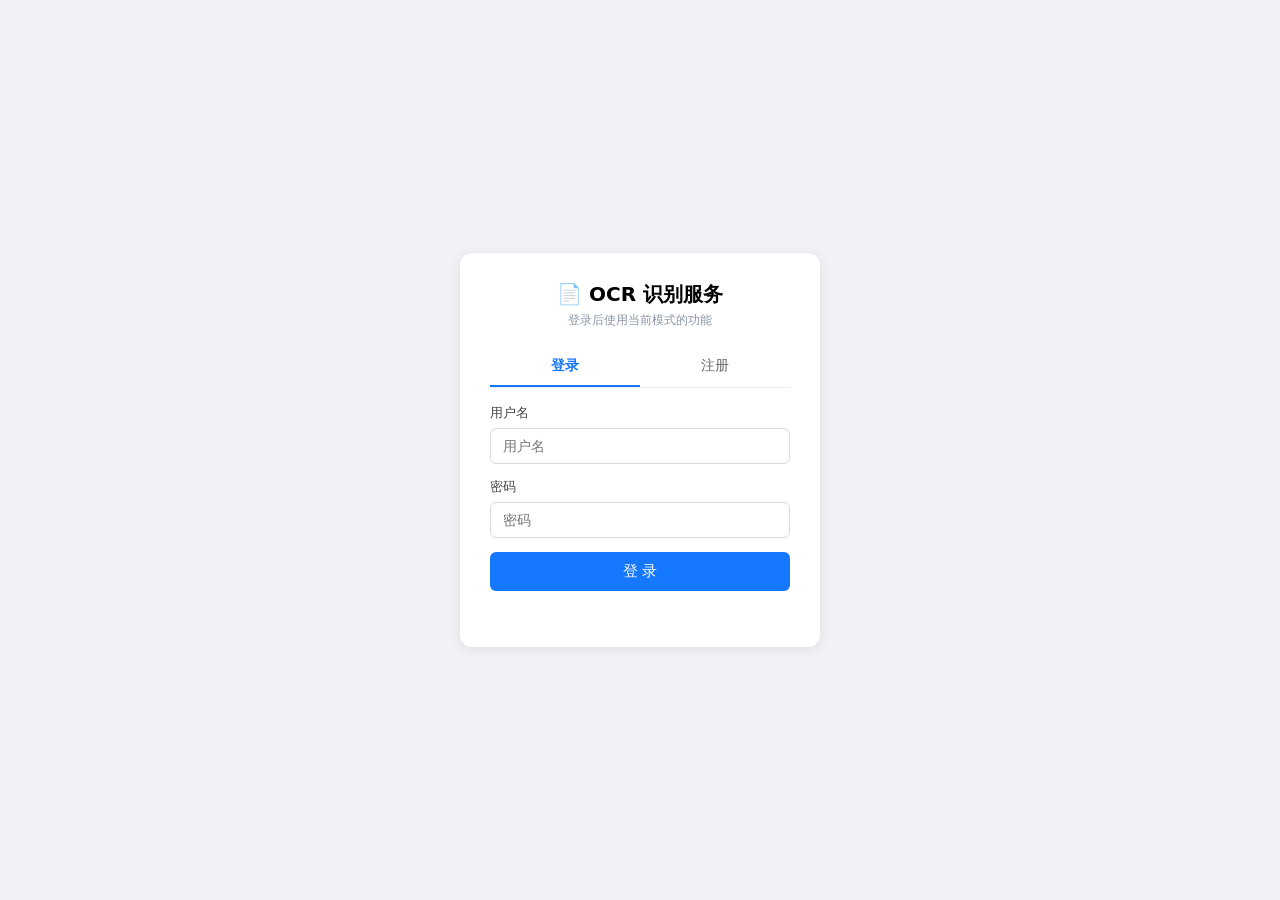
<file: ocr-server/app/web/login.html>
<!DOCTYPE html>
<html lang="zh-CN">
<head>
<meta charset="UTF-8">
<meta name="viewport" content="width=device-width, initial-scale=1.0">
<title>登录 · OCR 识别服务</title>
<style>
  * { box-sizing: border-box; margin: 0; padding: 0; }
  body { font-family: "Microsoft YaHei", system-ui, sans-serif; background: #f0f2f5; display: flex; align-items: center; justify-content: center; min-height: 100vh; }
  .card { background: #fff; border-radius: 12px; box-shadow: 0 2px 12px rgba(0,0,0,.08); padding: 28px 30px; width: 360px; }
  .card h1 { font-size: 20px; text-align: center; margin-bottom: 4px; }
  .sub { font-size: 12px; color: #8a94a6; text-align: center; margin-bottom: 18px; }
  .tabs { display: flex; margin-bottom: 16px; border-bottom: 1px solid #eee; }
  .tabs button { flex: 1; background: none; border: none; padding: 10px 0; font-size: 14px; color: #666; cursor: pointer; border-bottom: 2px solid transparent; }
  .tabs button.active { color: #1677ff; border-bottom-color: #1677ff; font-weight: 600; }
  .field { margin-bottom: 14px; }
  .field label { display: block; font-size: 13px; color: #444; margin-bottom: 6px; }
  .field input { width: 100%; padding: 9px 12px; border: 1px solid #d9d9d9; border-radius: 6px; font-size: 14px; }
  .field input:focus { outline: none; border-color: #1677ff; }
  button.primary { width: 100%; padding: 10px; background: #1677ff; color: #fff; border: none; border-radius: 6px; font-size: 15px; cursor: pointer; }
  button.primary:hover { opacity: .9; }
  .hint { font-size: 12px; color: #8a94a6; margin-top: 12px; line-height: 1.6; }
  .error { color: #cf1322; font-size: 13px; margin-top: 10px; min-height: 18px; text-align: center; }
  .hidden { display: none; }
</style>
</head>
<body>
<div class="card">
  <h1>📄 OCR 识别服务</h1>
  <div class="sub">登录后使用当前模式的功能</div>

  <div class="tabs">
    <button id="tabLogin" class="active" onclick="switchTab('login')">登录</button>
    <button id="tabReg" onclick="switchTab('reg')">注册</button>
  </div>

  <!-- 登录 -->
  <div id="panelLogin">
    <div class="field">
      <label>用户名</label>
      <input type="text" id="loginUser" placeholder="用户名" autocomplete="username">
    </div>
    <div class="field">
      <label>密码</label>
      <input type="password" id="loginPass" placeholder="密码" autocomplete="current-password" onkeydown="if(event.key==='Enter')doLogin()">
    </div>
    <button class="primary" onclick="doLogin()">登 录</button>
  </div>

  <!-- 注册 -->
  <div id="panelReg" class="hidden">
    <div class="field">
      <label>用户名</label>
      <input type="text" id="regUser" placeholder="2-32 个字符（可中文）" autocomplete="username">
    </div>
    <div class="field">
      <label>密码</label>
      <input type="password" id="regPass" placeholder="至少 6 位" autocomplete="new-password">
    </div>
    <div class="field">
      <label>确认密码</label>
      <input type="password" id="regPass2" placeholder="再次输入密码" autocomplete="new-password" onkeydown="if(event.key==='Enter')doRegister()">
    </div>
    <button class="primary" onclick="doRegister()">注 册</button>
    <div class="hint">开放注册；<b>第一个注册的用户自动成为管理员</b>，之后注册的都是普通用户。</div>
  </div>

  <div class="error" id="err"></div>
</div>

<script>
function switchTab(t) {
  document.getElementById('tabLogin').classList.toggle('active', t === 'login');
  document.getElementById('tabReg').classList.toggle('active', t === 'reg');
  document.getElementById('panelLogin').classList.toggle('hidden', t !== 'login');
  document.getElementById('panelReg').classList.toggle('hidden', t !== 'reg');
  document.getElementById('err').textContent = '';
}

async function api(url, body) {
  const res = await fetch(url, {
    method: 'POST',
    headers: { 'Content-Type': 'application/json' },
    body: JSON.stringify(body),
  });
  const data = await res.json().catch(() => ({}));
  if (!res.ok) throw new Error(data.detail || data.error || ('请求失败 (' + res.status + ')'));
  return data;
}

async function doLogin() {
  const err = document.getElementById('err');
  err.textContent = '';
  const username = document.getElementById('loginUser').value.trim();
  const password = document.getElementById('loginPass').value;
  if (!username || !password) { err.textContent = '请输入用户名和密码'; return; }
  try {
    const data = await api('/api/login', { username, password });
    localStorage.setItem('token', data.token);
    localStorage.setItem('username', data.user.username);
    location.href = '/';
  } catch (e) { err.textContent = e.message; }
}

async function doRegister() {
  const err = document.getElementById('err');
  err.textContent = '';
  const username = document.getElementById('regUser').value.trim();
  const password = document.getElementById('regPass').value;
  const password2 = document.getElementById('regPass2').value;
  if (!username || !password) { err.textContent = '请输入用户名和密码'; return; }
  if (password !== password2) { err.textContent = '两次输入的密码不一致'; return; }
  try {
    const data = await api('/api/register', { username, password });
    if (data.first_user) {
      alert('注册成功！您是第一个注册的用户，已成为管理员。请登录。');
    } else {
      alert('注册成功！请登录。');
    }
    switchTab('login');
    document.getElementById('loginUser').value = username;
    document.getElementById('loginPass').value = '';
  } catch (e) { err.textContent = e.message; }
}
</script>
</body>
</html>
</file>
